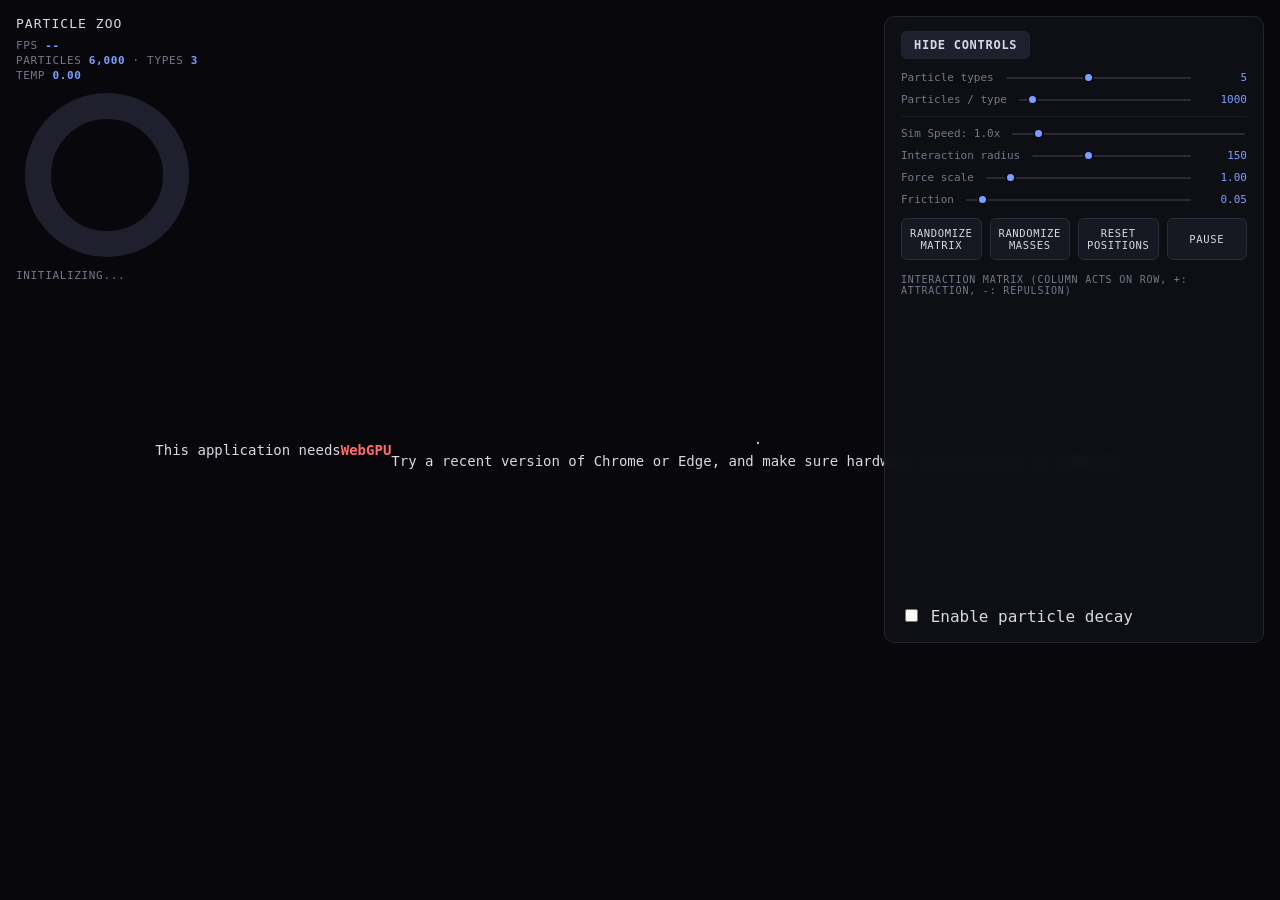
<file: index.html>
<!DOCTYPE html>
<html lang="en">

<head>
  <meta charset="UTF-8">
  <title>Particle Zoo - WebGPU</title>
  <link rel="stylesheet" href="style.css">
</head>

<body>
  <canvas id="gpuCanvas"></canvas>

  <!-- Top Left Heads Up Display -->
  <div id="hud">
    <div class="title">PARTICLE ZOO</div>
    <div>fps <b id="fps">--</b></div>
    <div>particles <b id="hudParticles">6,000</b> · types <b id="hudTypes">3</b></div>
    <div>temp <b id="hudTemp">0.00</b></div>
    <!-- Real-time Type Distribution Pie Chart -->
    <div id="pieWrap">
      <svg id="pieGraph" viewBox="0 0 42 42">
        <!-- Dark placeholder background ring -->
        <circle cx="21" cy="21" r="15.91549430918954" fill="transparent" stroke="#1f1f2e" stroke-width="6" />
      </svg>
      <div id="pieLegend">
        <span style="color: var(--text-dim);">Initializing...</span>
      </div>
    </div>
  </div>

  <!-- Control Panel -->
  <div id="panel">
    <!-- Toggle Button -->
    <button id="panelToggle" aria-label="Toggle Panel">Hide Controls</button>
    <!-- Panel Content -->
    <div id="panelContent">
      <!-- Particle Config Controls -->
      <div class="row">
        <label for="numTypes">Particle types</label>
        <input type="range" id="numTypes" min="1" max="10" value="5" step="1">
        <span class="val" id="numTypesVal">5</span>
      </div>
      <div class="row">
        <label for="perType">Particles / type</label>
        <input type="range" id="perType" min="500" max="10000" value="1000" step="500">
        <span class="val" id="perTypeVal">1000</span>
      </div>

      <hr style="border:none; border-top:1px solid #1a1a26; margin:10px 0;">

      <!-- Physics Controls -->
      <div class="row">
        <label for="timeScaleSlider">
          Sim Speed: <span id="timeScaleVal">1.0x</span>
        </label>
        <input type="range" id="timeScaleSlider" min="0.1" max="10.0" step="0.1" value="1.0" />
      </div>
      <div class="row">
        <label for="rMax">Interaction radius</label>
        <input type="range" id="rMax" min="20" max="400" value="150" step="1">
        <span class="val" id="rMaxVal">150</span>
      </div>
      <div class="row">
        <label for="force">Force scale</label>
        <input type="range" id="force" min="0" max="1000" value="100" step="1">
        <span class="val" id="forceVal">1.00</span>
      </div>
      <div class="row">
        <label for="friction">Friction</label>
        <input type="range" id="friction" min="0" max="100" value="5" step="1">
        <span class="val" id="frictionVal">0.05</span>
      </div>

      <div class="btns">
        <button id="btnMatrix">Randomize Matrix</button>
        <button id="btnMasses">Randomize Masses</button>
        <button id="btnReset">Reset Positions</button>
        <button id="btnPause">Pause</button>
      </div>

      <div id="matrixWrap">
        <div class="cap">Interaction matrix (column acts on row, +: attraction, -: repulsion)</div>
        <div id="matrix"></div>
      </div>

      <div id="legend"></div>
      <div>
        <input type="checkbox" id="decayToggle" unchecked>
        <label for="decayToggle">Enable particle decay</label>
      </div>
    </div>
  </div>

  <div id="unsupported" style="display:none">
    This application needs <b>WebGPU</b>.<br>
    Try a recent version of Chrome or Edge, and make sure hardware acceleration is enabled.
  </div>

  <script type="module" src="./src/main.js"></script>
</body>

</html>
</file>
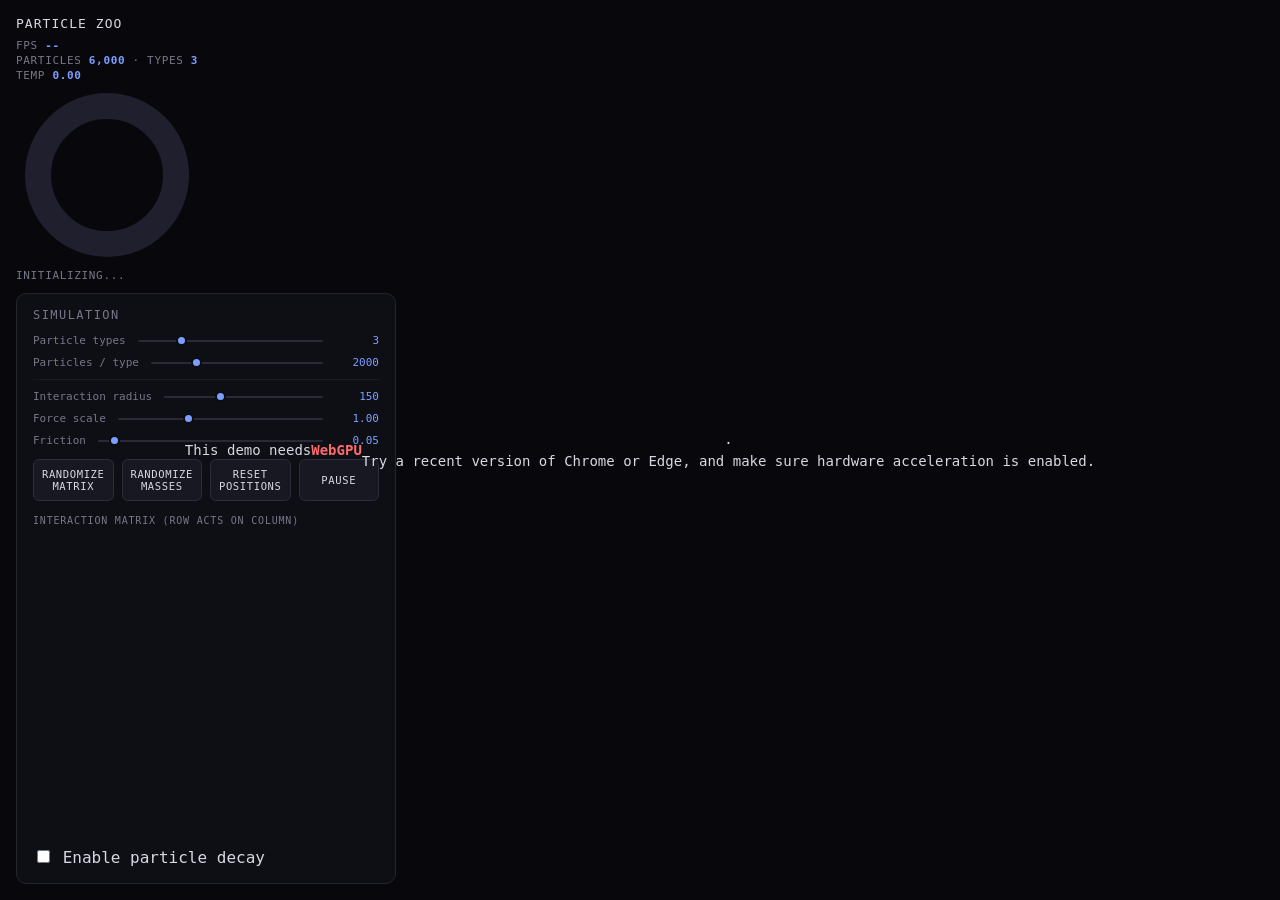
<file: particle-life.html>
<!DOCTYPE html>
<html lang="en">

<head>
  <meta charset="UTF-8">
  <title>Particle Zoo — WebGPU</title>
  <style>
    :root {
      --bg: #08080c;
      --panel: #101017ee;
      --panel-border: #24242f;
      --text: #d8d8e2;
      --text-dim: #77778a;
      --accent: #7c9eff;
      --type-a: #ff6b6b;
      font-family: "JetBrains Mono", "SF Mono", "Cascadia Code", Consolas, monospace;
    }

    * {
      box-sizing: border-box;
    }

    html,
    body {
      margin: 0;
      padding: 0;
      width: 100%;
      height: 100%;
      background: var(--bg);
      overflow: hidden;
    }

    canvas {
      position: absolute;
      inset: 0;
      width: 100%;
      height: 100%;
      display: block;
    }

    #hud {
      position: absolute;
      top: 16px;
      left: 16px;
      color: var(--text-dim);
      font-size: 11px;
      letter-spacing: 0.06em;
      text-transform: uppercase;
      pointer-events: none;
      display: flex;
      flex-direction: column;
      gap: 2px;
      z-index: 10;
    }

    #hud .title {
      color: var(--text);
      font-size: 13px;
      letter-spacing: 0.08em;
      margin-bottom: 6px;
    }

    #hud b {
      color: var(--accent);
      font-weight: 600;
    }

    #panel {
      position: absolute;
      bottom: 16px;
      left: 16px;
      width: 380px;
      max-height: calc(100vh - 32px);
      overflow-y: auto;
      background: var(--panel);
      border: 1px solid var(--panel-border);
      border-radius: 10px;
      padding: 14px 16px 16px;
      color: var(--text);
      backdrop-filter: blur(6px);
      -webkit-backdrop-filter: blur(6px);
    }

    #panel h1 {
      font-size: 12px;
      margin: 0 0 12px;
      letter-spacing: 0.12em;
      text-transform: uppercase;
      color: var(--text-dim);
      font-weight: 500;
    }

    .row {
      display: flex;
      align-items: center;
      justify-content: space-between;
      gap: 10px;
      margin-bottom: 9px;
      font-size: 11px;
    }

    .row label {
      color: var(--text-dim);
      flex: 0 0 auto;
    }

    .row .val {
      color: var(--accent);
      width: 44px;
      text-align: right;
      font-variant-numeric: tabular-nums;
    }

    input[type=range] {
      flex: 1;
      height: 2px;
      appearance: none;
      background: #2a2a36;
      outline: none;
      border-radius: 2px;
    }

    input[type=range]::-webkit-slider-thumb {
      appearance: none;
      width: 11px;
      height: 11px;
      border-radius: 50%;
      background: var(--accent);
      cursor: pointer;
      border: 2px solid #0c0c12;
    }

    .btns {
      display: flex;
      gap: 8px;
      margin-top: 12px;
    }

    button {
      flex: 1;
      background: #181822;
      border: 1px solid #2c2c3a;
      color: var(--text);
      padding: 8px 6px;
      border-radius: 6px;
      font-size: 10.5px;
      letter-spacing: 0.06em;
      text-transform: uppercase;
      cursor: pointer;
      font-family: inherit;
      transition: border-color 0.15s, color 0.15s;
    }

    button:hover {
      border-color: var(--accent);
      color: #fff;
    }

    button:active {
      transform: translateY(1px);
    }

    #matrixWrap {
      margin-top: 14px;
      min-height: 320px;
    }

    #matrixWrap .cap {
      font-size: 10px;
      color: var(--text-dim);
      margin-bottom: 6px;
      letter-spacing: 0.08em;
      text-transform: uppercase;
    }

    #matrix {
      display: grid;
      gap: 3px;
      align-items: center;
    }

    .swatch {
      width: 9px;
      height: 9px;
      border-radius: 50%;
      margin: 0 auto;
    }

    .cell {
      height: 22px;
      border-radius: 3px;
      display: flex;
      align-items: center;
      justify-content: center;
      font-size: 9px;
      font-variant-numeric: tabular-nums;
      color: #fff;
      text-shadow: 0 1px 2px rgba(0, 0, 0, .5);
    }

    .corner {
      height: 22px;
    }

    #legend {
      display: flex;
      flex-wrap: wrap;
      gap: 8px 12px;
      margin-top: 12px;
      font-size: 10px;
      color: var(--text-dim);
    }

    #legend span {
      display: flex;
      align-items: center;
      gap: 5px;
    }

    #legend i {
      width: 8px;
      height: 8px;
      border-radius: 50%;
      display: inline-block;
    }

    #unsupported {
      position: absolute;
      inset: 0;
      display: flex;
      align-items: center;
      justify-content: center;
      color: var(--text);
      font-size: 14px;
      text-align: center;
      padding: 40px;
      line-height: 1.6;
    }

    #unsupported b {
      color: var(--type-a);
    }
  </style>
</head>

<body>

  <canvas id="gpuCanvas"></canvas>

  <!-- Top Left Heads Up Display -->
  <div id="hud">
    <div class="title">PARTICLE ZOO</div>
    <div>fps <b id="fps">--</b></div>
    <div>particles <b id="hudParticles">6,000</b> · types <b id="hudTypes">3</b></div>
    <div>temp <b id="hudTemp">0.00</b></div>
    <!-- Real-time Type Distribution Pie Chart -->
    <div id="pieWrap">
      <svg id="pieGraph" viewBox="0 0 42 42">
        <!-- Dark placeholder background ring -->
        <circle cx="21" cy="21" r="15.91549430918954" fill="transparent" stroke="#1f1f2e" stroke-width="6" />
      </svg>
      <div id="pieLegend">
        <span style="color: var(--text-dim);">Initializing...</span>
      </div>
    </div>
  </div>

  <!-- Control Panel -->
  <div id="panel">
    <h1>Simulation</h1>

    <!-- Particle Config Controls -->
    <div class="row">
      <label for="numTypes">Particle types</label>
      <input type="range" id="numTypes" min="1" max="10" value="3" step="1">
      <span class="val" id="numTypesVal">3</span>
    </div>
    <div class="row">
      <label for="perType">Particles / type</label>
      <input type="range" id="perType" min="1000" max="5000" value="2000" step="1000">
      <span class="val" id="perTypeVal">2000</span>
    </div>

    <hr style="border:none; border-top:1px solid #1a1a26; margin:10px 0;">

    <!-- Physics Controls -->
    <div class="row">
      <label for="rMax">Interaction radius</label>
      <input type="range" id="rMax" min="20" max="400" value="150" step="1">
      <span class="val" id="rMaxVal">150</span>
    </div>
    <div class="row">
      <label for="force">Force scale</label>
      <input type="range" id="force" min="0" max="300" value="100" step="1">
      <span class="val" id="forceVal">1.00</span>
    </div>
    <div class="row">
      <label for="friction">Friction</label>
      <input type="range" id="friction" min="0" max="100" value="5" step="1">
      <span class="val" id="frictionVal">0.05</span>
    </div>

    <div class="btns">
      <button id="btnMatrix">Randomize Matrix</button>
      <button id="btnMasses">Randomize Masses</button>
      <button id="btnReset">Reset Positions</button>
      <button id="btnPause">Pause</button>
    </div>

    <div id="matrixWrap">
      <div class="cap">Interaction matrix (row acts on column)</div>
      <div id="matrix"></div>
    </div>

    <div id="legend"></div>
    <div>
      <input type="checkbox" id="decayToggle" unchecked>
      <label for="decayToggle">Enable particle decay</label>
    </div>
  </div>

  <div id="unsupported" style="display:none">
    This demo needs <b>WebGPU</b>.<br>
    Try a recent version of Chrome or Edge, and make sure hardware acceleration is enabled.
  </div>

  <script type="module">
    /**
     * Global Simulation Configuration Parameters
     */
    let numTypes = 3;
    let perType = 2000;
    let numParticles = numTypes * perType;

    // Dynamic Palette Generation (HSL spaced around color wheel)
    let typeColors = [];
    let typeMasses = [];
    let typeDecayRates = []; // λ values per type (0 = stable)

    const canvas = document.getElementById('gpuCanvas');

    async function main() {
      if (!navigator.gpu) {
        document.getElementById('unsupported').style.display = 'flex';
        return;
      }
      const adapter = await navigator.gpu.requestAdapter();
      if (!adapter) {
        document.getElementById('unsupported').style.display = 'flex';
        return;
      }
      const device = await adapter.requestDevice();
      const context = canvas.getContext('webgpu');
      const format = navigator.gpu.getPreferredCanvasFormat();

      function resize() {
        const dpr = Math.min(window.devicePixelRatio || 1, 2);
        canvas.width = Math.max(1, Math.floor(window.innerWidth * dpr));
        canvas.height = Math.max(1, Math.floor(window.innerHeight * dpr));
        context.configure({ device, format, alphaMode: 'opaque' });
      }
      resize();
      window.addEventListener('resize', resize);

      // ==========================================
      // Async GPU Data Readback for Pie Chart
      // ==========================================
      let readbackBuffer = null;
      let lastPieUpdate = 0;
      let isMapping = false; // Prevents overlapping mapAsync calls

      function createReadbackBuffer() {
        if (readbackBuffer) readbackBuffer.destroy();
        readbackBuffer = device.createBuffer({
          size: particleData.byteLength,
          usage: GPUBufferUsage.COPY_DST | GPUBufferUsage.MAP_READ,
        });
      }

      async function updatePieChart(t) {
        // Rate-limit updates to every 400ms and ensure previous readback finished
        if (t - lastPieUpdate < 400 || isMapping || !readbackBuffer) return;
        lastPieUpdate = t;
        isMapping = true;

        // Calculate temperature of ensemble
        try {
          const commandEncoder = device.createCommandEncoder();
          commandEncoder.copyBufferToBuffer(particleBuffer, 0, readbackBuffer, 0, particleData.byteLength);
          device.queue.submit([commandEncoder.finish()]);

          await readbackBuffer.mapAsync(GPUMapMode.READ);
          const arrayBuffer = readbackBuffer.getMappedRange();
          const readData = new Float32Array(arrayBuffer);

          const counts = new Array(numTypes).fill(0);
          let totalKineticEnergy = 0;

          for (let i = 0; i < numParticles; i++) {
            const o = i * 6;
            const vx = readData[o + 2];
            const vy = readData[o + 3];
            const pType = Math.min(Math.max(0, Math.floor(readData[o + 4] + 0.5)), numTypes - 1);

            counts[pType]++;

            // Fetch mass of particle type (falls back to 1.0 if mass array isn't populated)
            const m = (typeof typeMasses !== 'undefined' && typeMasses[pType]) ? typeMasses[pType] : 1.0;

            // Accumulate Kinetic Energy: 0.5 * m * (vx^2 + vy^2)
            totalKineticEnergy += 0.5 * m * (vx * vx + vy * vy);
          }
          readbackBuffer.unmap();

          // 2D Ensemble Temperature: T = Total KE / N
          const systemTemp = totalKineticEnergy / numParticles;

          // Update HUD element
          const tempEl = document.getElementById('hudTemp');
          if (tempEl) tempEl.textContent = systemTemp.toFixed(2);

          // Render SVG Pie Chart
          const svg = document.getElementById('pieGraph');
          const legend = document.getElementById('pieLegend');

          // Base dark background ring
          svg.innerHTML = '<circle cx="21" cy="21" r="15.91549430918954" fill="transparent" stroke="#1f1f2e" stroke-width="6" />';
          legend.innerHTML = '';

          let cumulativePercent = 0;

          for (let i = 0; i < numTypes; i++) {
            const fraction = counts[i] / numParticles;
            const percent = fraction * 100;

            // Skip 0% slices
            if (percent > 0) {
              const color = typeColors[i];
              const rgbStr = `rgb(${color[0] * 255 | 0},${color[1] * 255 | 0},${color[2] * 255 | 0})`;

              const circle = document.createElementNS('http://www.w3.org/2000/svg', 'circle');
              circle.setAttribute('cx', '21');
              circle.setAttribute('cy', '21');
              circle.setAttribute('r', '15.91549430918954');
              circle.setAttribute('fill', 'transparent');
              circle.setAttribute('stroke', rgbStr);
              circle.setAttribute('stroke-width', '6');
              circle.setAttribute('stroke-dasharray', `${percent} ${100 - percent}`);
              circle.setAttribute('stroke-dashoffset', `${-cumulativePercent}`);
              svg.appendChild(circle);

              cumulativePercent += percent;

              // Add legend entry
              const row = document.createElement('div');
              row.style.color = rgbStr;
              row.textContent = `Type ${String.fromCharCode(65 + i)}: ${percent.toFixed(1)}%`;
              legend.appendChild(row);
            }
          }

        } catch (err) {
          console.warn("GPU Readback warning:", err);
        } finally {
          isMapping = false;
        }
      }

      // ==========================================
      // WGSL SHADERS (Compute & Render Pipeline)
      // ==========================================
      const shaderCode = /* wgsl */`
    struct Particle {
      pos: vec2f,
      vel: vec2f,
      ptype: f32,
      lifetime: f32, // Time left (in seconds) before this particle decays
    };

    struct Params {
      width: f32,
      height: f32,
      rMax: f32,
      dt: f32,
      friction: f32,
      forceScale: f32,
      numParticles: f32,
      numTypes: f32,
      seed: f32,
      enableDecay: f32, // 1.0 = active decay, 0.0 = decay disabled
      fusionThreshold: f32, // Relative velocity threshold for kinetic fusion (in pixels/sec)
      fusionDistance: f32,  // Distance threshold for kinetic fusion (in pixels)
    };

    @group(0) @binding(0) var<storage, read_write> particles: array<Particle>;
    @group(0) @binding(1) var<uniform> params: Params;
    @group(0) @binding(2) var<storage, read> matrix: array<f32>;
    @group(0) @binding(3) var<storage, read> masses: array<f32>;
    @group(0) @binding(4) var<storage, read> decayRates: array<f32>;

     /**
     * Calculates half-linear particle interactions:
     * Repulsion for short distances (r < beta), attraction/repulsion curve for (beta <= r < 1.0)
     */
      fn particleForce(r: f32, a: f32) -> f32 {
      let beta = 0.3;
      if (r < beta) {
        return r / beta - 1.0;
      } else if (r < 1.0) {
        return a * (1.0 - abs(2.0 * r - 1.0 - beta) / (1.0 - beta));
      }
      return 0.0;
    }

    // --- COMPUTE STAGE 1: Calculate forces and update velocity ---
    @compute @workgroup_size(64)
    fn updateVelocity(@builtin(global_invocation_id) gid: vec3u) {
      let i = gid.x;
      if (i >= u32(params.numParticles)) { return; }
      let p = particles[i];
      var fx = 0.0;
      var fy = 0.0;
      let n = u32(params.numParticles);
      let numTypes = u32(params.numTypes);
      let halfW = params.width * 0.5;
      let halfH = params.height * 0.5;
      let pType = u32(p.ptype);
      let pMass = masses[pType];

       // N^2 interaction loop with periodic boundary (toroidal wrap)
      for (var j: u32 = 0u; j < n; j = j + 1u) {
        if (j == i) { continue; }
        let q = particles[j];
        var dx = q.pos.x - p.pos.x;
        var dy = q.pos.y - p.pos.y;
        
        // Toroidal shortest path wrapped distance calculation
        if (dx > halfW) { dx = dx - params.width; }
        else if (dx < -halfW) { dx = dx + params.width; }
        if (dy > halfH) { dy = dy - params.height; }
        else if (dy < -halfH) { dy = dy + params.height; }

        let dist2 = dx * dx + dy * dy;
        if (dist2 > 0.0001 && dist2 < params.rMax * params.rMax) {
          let dist = sqrt(dist2);
          let r = dist / params.rMax;
          let qMass = masses[u32(q.ptype)];
          // Look up force matrix coefficient: matrix[row * numTypes + col]
          let a = matrix[pType * numTypes + u32(q.ptype)];
          let f = particleForce(r, a) * qMass;
          fx = fx + (dx / dist) * f;
          fy = fy + (dy / dist) * f;
        }
      }

      // Apply forces and damp velocity via friction
      var vel = p.vel;
      vel.x = (vel.x + (fx / pMass) * params.forceScale * params.dt) * (1-params.friction);
      vel.y = (vel.y + (fy / pMass) * params.forceScale * params.dt) * (1-params.friction);
      particles[i].vel = vel;
    }

    // --- COMPUTE STAGE 2: Update position based on velocity ---
    @compute @workgroup_size(64)
    fn updatePosition(@builtin(global_invocation_id) gid: vec3u) {
      let i = gid.x;
      if (i >= u32(params.numParticles)) { return; }
      var pos = particles[i].pos;
      let vel = particles[i].vel;
      pos.x = pos.x + vel.x * params.dt;
      pos.y = pos.y + vel.y * params.dt;

      // Wrap coordinates around screen boundaries
      if (pos.x < 0.0) { pos.x = pos.x + params.width; }
      if (pos.x >= params.width) { pos.x = pos.x - params.width; }
      if (pos.y < 0.0) { pos.y = pos.y + params.height; }
      if (pos.y >= params.height) { pos.y = pos.y - params.height; }
      particles[i].pos = pos;
    }

    // --- RENDER STAGE: Instanced Quad Billboards ---
    struct VSOut {
      @builtin(position) pos: vec4f,
      @location(0) uv: vec2f,
      @location(1) color: vec3f,
    };

    // Extremely fast, stateless 32-bit integer hash for uniform [0, 1) floats
    fn hashFloat(seed: u32) -> f32 {
      var state = seed * 747796405u + 2891336453u;
      var word = ((state >> ((state >> 28u) + 4u)) ^ state) * 277803737u;
      word = (word >> 22u) ^ word;
      return f32(word) / 4294967296.0;
    }

    @compute @workgroup_size(64)
    fn updateDecay(@builtin(global_invocation_id) gid: vec3u) {
      if (params.enableDecay < 0.5) { return; }  

      let i = gid.x;
      if (i >= u32(params.numParticles)) { return; }

      var p = particles[i];
      let pType = u32(p.ptype);
      let numTypes = u32(params.numTypes);
      let maxType = numTypes - 1u;
      let halfW = params.width * 0.5;
      let halfH = params.height * 0.5;

      var tLeft = p.lifetime - params.dt;

      // --- 1. KINETIC FUSION (Symmetric thread-safe proximity check) ---
      if (pType < maxType) {
        for (var j = 0u; j < u32(params.numParticles); j = j + 1u) {
          if (j == i) { continue; }
          let q = particles[j];
          
          // Calculate wrapped toroidal distance
          var dx = q.pos.x - p.pos.x;
          var dy = q.pos.y - p.pos.y;
          if (dx > halfW) { dx = dx - params.width; }
          else if (dx < -halfW) { dx = dx + params.width; }
          if (dy > halfH) { dy = dy - params.height; }
          else if (dy < -halfH) { dy = dy + params.height; }

          let dist2 = dx * dx + dy * dy;

          // Fusion distance check
          if (dist2 < params.fusionDistance * params.fusionDistance) {
            let relVel = length(p.vel - q.vel);
            
            // Check relative velocity threshold
            if (relVel > params.fusionThreshold) {
              // Rule: The particle with LOWER type gets upgraded
              let qType = u32(q.ptype);
              if (pType <= qType) {
                let nextType = pType + 1u;
                p.ptype = f32(nextType);
                
                // Apply kinetic damping / momentum conservation to self
                let mP = masses[pType];
                let mQ = masses[qType];
                let deltaVel = q.vel * (mQ / (mP + mQ));
                p.vel = p.vel * 0.5 + deltaVel * 0.5;

                // Re-roll lifetime for upgraded state
                let lambda = decayRates[nextType];
                let u = clamp(hashFloat(i + u32(params.seed)), 1e-6, 0.999999);
                tLeft = select(1e9, -log(1.0 - u) / lambda, lambda > 0.0);
                break;
              }
            }
          }
        }
      }

      // --- 2. MULTI-STEP FISSION / DECAY ---
      if (tLeft <= 0.0) {
        if (pType > 0u) {
          // 1. Pick a decay target. Heavy particles can split deeply (e.g. down to ground state 0)
          // Roll a random float between 0.0 and 1.0
          let randTarget = hashFloat(i + u32(params.seed) + 42u);
          
          // Choose a target type strictly lower than pType
          // Squaring randTarget biases decays toward lower ground states (deep fission)
          let nextType = u32(floor(randTarget * randTarget * f32(pType)));

          let oldMass = masses[pType];
          let newMass = masses[nextType];
          p.ptype = f32(nextType);

          // 2. Mass-energy conversion: larger deltaMass creates high-velocity escape kicks
          let deltaMass = max(0.5, oldMass - newMass);
          let randomAngle = hashFloat(i + u32(params.seed) * 17u) * 6.2831853;
          let kickDir = vec2f(cos(randomAngle), sin(randomAngle));
          
          // High kinetic impulse boost (adjust multiplier as needed)
          let kickSpeed = 40.0 * sqrt(deltaMass); 
          p.vel = p.vel + kickDir * kickSpeed;

          // 3. Reset lifetime for the new lower state
          let lambda = decayRates[nextType];
          let u = clamp(hashFloat(i + u32(params.seed) + 1337u), 1e-6, 0.999999);
          tLeft = select(1e9, -log(1.0 - u) / lambda, lambda > 0.0);
        } else {
          tLeft = 1e9; // Ground state is stable
        }
      }

      // Write modified local particle state back to storage buffer
      p.lifetime = tLeft;
      particles[i] = p;
    }

    @group(0) @binding(0) var<storage, read> rParticles: array<Particle>;
    @group(0) @binding(1) var<uniform> rParams: Params;
    @group(0) @binding(2) var<storage, read> colors: array<vec4f>;
    @group(0) @binding(3) var<storage, read> rMasses: array<f32>;

    @vertex
    fn vs(@builtin(vertex_index) vid: u32, @builtin(instance_index) iid: u32) -> VSOut {
      var corners = array<vec2f, 6>(
        vec2f(-1.0, -1.0), vec2f(1.0, -1.0), vec2f(-1.0, 1.0),
        vec2f(-1.0, 1.0), vec2f(1.0, -1.0), vec2f(1.0, 1.0)
      );
      let corner = corners[vid];
      let p = rParticles[iid];

      const MIN_RADIUS: f32 = 1.5;
      const MAX_RADIUS: f32 = 10.0;
      const MIN_MASS: f32 = 0.1;
      const MAX_MASS: f32 = 10.0;

      let typeIdx = u32(p.ptype);
      let pMass = rMasses[typeIdx];

      // Linear interpolation: radius = MIN_RADIUS * (1 - t) + MAX_RADIUS * t
      let t = clamp((pMass - MIN_MASS) / (MAX_MASS - MIN_MASS), 0.0, 1.0);
      // Calculate the radius based on the particle's mass
      let radius = mix(MIN_RADIUS, MAX_RADIUS, t);
      let worldPos = p.pos + corner * radius;

      var out: VSOut;
      var ndc: vec2f;
      // Convert canvas pixel coordinates to Normalized Device Coordinates (-1.0 to 1.0)
      ndc.x = (worldPos.x / rParams.width) * 2.0 - 1.0;
      ndc.y = 1.0 - (worldPos.y / rParams.height) * 2.0;
      out.pos = vec4f(ndc, 0.0, 1.0);
      out.uv = corner;
      out.color = colors[u32(p.ptype)].rgb;
      return out;
    }

    @fragment
    fn fs(in: VSOut) -> @location(0) vec4f {
      let d = length(in.uv);
      if (d > 1.0) { discard; } // Anti-aliased circle boundary clipping
      let alpha = smoothstep(1.0, 0.55, d);
      return vec4f(in.color, alpha);
    }
  `;

      const shaderModule = device.createShaderModule({ code: shaderCode });

      // ==========================================
      // Dynamic Buffer Allocation State Variables
      // ==========================================
      let particleData, particleBuffer;
      let matrixData, matrixBuffer;
      let colorData, colorBuffer;
      let massData, massBuffer;
      let computeBindGroup, renderBindGroup;
      let decayRates, decayBuffer;

      const paramsData = new Float32Array(12);
      const paramsBuffer = device.createBuffer({
        size: paramsData.byteLength,
        usage: GPUBufferUsage.UNIFORM | GPUBufferUsage.COPY_DST,
      });

      // Bind Group Layouts
      const computeBGL = device.createBindGroupLayout({
        entries: [
          { binding: 0, visibility: GPUShaderStage.COMPUTE, buffer: { type: 'storage' } },
          { binding: 1, visibility: GPUShaderStage.COMPUTE, buffer: { type: 'uniform' } },
          { binding: 2, visibility: GPUShaderStage.COMPUTE, buffer: { type: 'read-only-storage' } },
          { binding: 3, visibility: GPUShaderStage.COMPUTE, buffer: { type: 'read-only-storage' } },
          { binding: 4, visibility: GPUShaderStage.COMPUTE, buffer: { type: 'read-only-storage' } },
        ]
      });
      const renderBGL = device.createBindGroupLayout({
        entries: [
          { binding: 0, visibility: GPUShaderStage.VERTEX, buffer: { type: 'read-only-storage' } },
          { binding: 1, visibility: GPUShaderStage.VERTEX, buffer: { type: 'uniform' } },
          { binding: 2, visibility: GPUShaderStage.VERTEX, buffer: { type: 'read-only-storage' } },
          { binding: 3, visibility: GPUShaderStage.VERTEX, buffer: { type: 'read-only-storage' } },
        ]
      });

      // Pipelines
      const velPipeline = device.createComputePipeline({
        layout: device.createPipelineLayout({ bindGroupLayouts: [computeBGL] }),
        compute: { module: shaderModule, entryPoint: 'updateVelocity' }
      });
      const posPipeline = device.createComputePipeline({
        layout: device.createPipelineLayout({ bindGroupLayouts: [computeBGL] }),
        compute: { module: shaderModule, entryPoint: 'updatePosition' }
      });
      const decayPipeline = device.createComputePipeline({
        layout: device.createPipelineLayout({ bindGroupLayouts: [computeBGL] }),
        compute: { module: shaderModule, entryPoint: 'updateDecay' }
      });
      const renderPipeline = device.createRenderPipeline({
        layout: device.createPipelineLayout({ bindGroupLayouts: [renderBGL] }),
        vertex: { module: shaderModule, entryPoint: 'vs' },
        fragment: {
          module: shaderModule, entryPoint: 'fs',
          targets: [{
            format,
            blend: {
              color: { srcFactor: 'src-alpha', dstFactor: 'one-minus-src-alpha', operation: 'add' },
              alpha: { srcFactor: 'one', dstFactor: 'one-minus-src-alpha', operation: 'add' },
            }
          }]
        },
        primitive: { topology: 'triangle-list' },
      });

      // Helper function to sort and sync mass hierarchy
      function sortAndSyncMassHierarchy(raw) {
        // 1. Re-sort by mass ascending
        raw.sort((a, b) => a.mass - b.mass);
        typeColors = raw.map(item => item.color);
        typeMasses = raw.map(item => item.mass);

        // 2. Recalculate Decay Rates (λ)
        typeDecayRates = [];
        const minMass = typeMasses[0];
        const maxMass = typeMasses[numTypes - 1];

        const minLambda = 0.0005;
        const maxLambda = 0.0100;

        for (let i = 0; i < numTypes; i++) {
          if (i === 0 || maxMass === minMass) {
            typeDecayRates.push(0.0); // Lightest/base type is stable
          } else {
            const norm = (typeMasses[i] - minMass) / (maxMass - minMass);

            // Exponential interpolation across order of magnitude
            const lambda = minLambda * Math.pow(maxLambda / minLambda, norm);
            typeDecayRates.push(lambda);
          }
        }

        // 3. Only sync to GPU if buffers have been allocated
        if (massBuffer && colorBuffer && decayBuffer) {
          typeMasses.forEach((m, i) => { massData[i] = m; });
          typeColors.forEach((c, i) => {
            colorData[i * 4 + 0] = c[0];
            colorData[i * 4 + 1] = c[1];
            colorData[i * 4 + 2] = c[2];
            colorData[i * 4 + 3] = 1.0;
          });
          typeDecayRates.forEach((r, i) => { decayRates[i] = r; });

          device.queue.writeBuffer(massBuffer, 0, massData);
          device.queue.writeBuffer(colorBuffer, 0, colorData);
          device.queue.writeBuffer(decayBuffer, 0, decayRates);
        }
      }

      function generatePaletteAndMasses(count) {
        let raw = [];
        for (let i = 0; i < count; i++) {
          const hue = (i * (360 / count)) % 360;
          const c = 0.85, x = c * (1 - Math.abs((hue / 60) % 2 - 1));
          let r = 0, g = 0, b = 0;
          if (hue < 60) { r = c; g = x; }
          else if (hue < 120) { r = x; g = c; }
          else if (hue < 180) { g = c; b = x; }
          else if (hue < 240) { g = x; b = c; }
          else if (hue < 300) { r = x; b = c; }
          else { r = c; b = x; }
          const m = 0.15;
          const randomMass = 0.5 + Math.random() * 9.5;
          raw.push({ color: [r + m, g + m, b + m], mass: parseFloat(randomMass.toFixed(2)) });
        }
        sortAndSyncMassHierarchy(raw);
      }

      // Function to sample lifetime from Exponential Distribution: T = -ln(1 - U) / λ
      function sampleLifetime(lambda) {
        if (lambda <= 0) return 1e9; // Ground state / stable particles live effectively forever
        const u = Math.random();
        return -Math.log(1 - u) / lambda;
      }

      /**
       * Initializes or recreates GPU memory buffers based on current numTypes and perType
       */
      function rebuildBuffers() {
        numParticles = numTypes * perType;
        generatePaletteAndMasses(numTypes);

        // 1. Particle Buffer Creation
        particleData = new Float32Array(numParticles * 6); // 6 floats per struct (pos, vel, type, pad)
        for (let i = 0; i < numParticles; i++) {
          const type = i % numTypes;
          const lambda = typeDecayRates[type];  // Poisson decay rate for this particle type
          const o = i * 6;
          particleData[o + 0] = Math.random() * canvas.width;
          particleData[o + 1] = Math.random() * canvas.height;
          particleData[o + 2] = 0; // vel x
          particleData[o + 3] = 0; // vel y
          particleData[o + 4] = type;
          particleData[o + 5] = sampleLifetime(lambda); // Initial pre-rolled lifetime
        }

        if (particleBuffer) particleBuffer.destroy();
        particleBuffer = device.createBuffer({
          size: particleData.byteLength,
          // CRITICAL: COPY_SRC must be enabled to copy particleBuffer -> readbackBuffer
          usage: GPUBufferUsage.STORAGE | GPUBufferUsage.COPY_DST | GPUBufferUsage.COPY_SRC,
        });
        device.queue.writeBuffer(particleBuffer, 0, particleData);

        // 2. Interaction Matrix Buffer Creation
        matrixData = new Float32Array(numTypes * numTypes);
        for (let i = 0; i < matrixData.length; i++) {
          matrixData[i] = (Math.random() * 2 - 1);
        }
        if (matrixBuffer) matrixBuffer.destroy();
        matrixBuffer = device.createBuffer({
          size: matrixData.byteLength,
          usage: GPUBufferUsage.STORAGE | GPUBufferUsage.COPY_DST,
        });
        device.queue.writeBuffer(matrixBuffer, 0, matrixData);

        // 3. Color and Mass Buffer Creation
        colorData = new Float32Array(numTypes * 4);
        typeColors.forEach((c, i) => {
          colorData[i * 4 + 0] = c[0];
          colorData[i * 4 + 1] = c[1];
          colorData[i * 4 + 2] = c[2];
          colorData[i * 4 + 3] = 1.0;
        });
        if (colorBuffer) colorBuffer.destroy();
        colorBuffer = device.createBuffer({
          size: colorData.byteLength,
          usage: GPUBufferUsage.STORAGE | GPUBufferUsage.COPY_DST,
        });
        device.queue.writeBuffer(colorBuffer, 0, colorData);

        // Ensure massData float array length is padded to a multiple of 4 (16 bytes)
        const paddedTypeCount = Math.ceil(numTypes / 4) * 4;
        massData = new Float32Array(paddedTypeCount);
        decayRates = new Float32Array(paddedTypeCount);

        typeMasses.forEach((m, i) => { massData[i] = m; });
        typeDecayRates.forEach((r, i) => { decayRates[i] = r; });

        if (massBuffer) massBuffer.destroy();
        massBuffer = device.createBuffer({
          size: massData.byteLength,
          usage: GPUBufferUsage.STORAGE | GPUBufferUsage.COPY_DST,
        });
        device.queue.writeBuffer(massBuffer, 0, massData);

        if (decayBuffer) decayBuffer.destroy();
        decayBuffer = device.createBuffer({
          size: decayRates.byteLength,
          usage: GPUBufferUsage.STORAGE | GPUBufferUsage.COPY_DST,
        });
        device.queue.writeBuffer(decayBuffer, 0, decayRates);

        createReadbackBuffer(); // for pie chart readback 

        // 4. Re-bind GPU resources to Bind Groups
        computeBindGroup = device.createBindGroup({
          layout: computeBGL,
          entries: [
            { binding: 0, resource: { buffer: particleBuffer } },
            { binding: 1, resource: { buffer: paramsBuffer } },
            { binding: 2, resource: { buffer: matrixBuffer } },
            { binding: 3, resource: { buffer: massBuffer } },
            { binding: 4, resource: { buffer: decayBuffer } },
          ]
        });
        renderBindGroup = device.createBindGroup({
          layout: renderBGL,
          entries: [
            { binding: 0, resource: { buffer: particleBuffer } },
            { binding: 1, resource: { buffer: paramsBuffer } },
            { binding: 2, resource: { buffer: colorBuffer } },
            { binding: 3, resource: { buffer: massBuffer } },
          ]
        });

        // Update HUD & UI Grid
        document.getElementById('hudParticles').textContent = numParticles.toLocaleString();
        document.getElementById('hudTypes').textContent = numTypes;
        renderMatrixUI();
        renderLegendUI();
      }

      function randomizeMatrix() {
        for (let i = 0; i < matrixData.length; i++) {
          matrixData[i] = (Math.random() * 2 - 1);
        }
        device.queue.writeBuffer(matrixBuffer, 0, matrixData);
        renderMatrixUI();
      }

      function randomizeMasses() {
        let raw = [];
        for (let i = 0; i < numTypes; i++) {
          const randomMass = 0.5 + Math.random() * 9.5;
          raw.push({
            color: typeColors[i],
            mass: parseFloat(randomMass.toFixed(2))
          });
        }

        sortAndSyncMassHierarchy(raw);

        renderMatrixUI();
        renderLegendUI();
      }

      // ==========================================
      // UI Rendering & Event Listeners
      // ==========================================
      function renderMatrixUI() {
        const grid = document.getElementById('matrix');
        grid.innerHTML = '';
        grid.style.gridTemplateColumns = `16px repeat(${numTypes}, 1fr)`;
        const labelColors = typeColors.map(c => `rgb(${c[0] * 255 | 0},${c[1] * 255 | 0},${c[2] * 255 | 0})`);

        grid.appendChild(Object.assign(document.createElement('div'), { className: 'corner' }));

        for (let c = 0; c < numTypes; c++) {
          const sw = document.createElement('div');
          sw.className = 'swatch';
          sw.style.background = labelColors[c];
          grid.appendChild(sw);
        }

        for (let r = 0; r < numTypes; r++) {
          const sw = document.createElement('div');
          sw.className = 'swatch';
          sw.style.background = labelColors[r];
          grid.appendChild(sw);
          for (let c = 0; c < numTypes; c++) {
            const v = matrixData[r * numTypes + c];
            const cell = document.createElement('div');
            cell.className = 'cell';
            const mag = Math.min(Math.abs(v), 1);
            cell.style.background = v >= 0
              ? `rgba(124,158,255,${0.25 + 0.55 * mag})`
              : `rgba(255,107,107,${0.25 + 0.55 * mag})`;
            cell.textContent = v.toFixed(2);
            grid.appendChild(cell);
          }
        }
      }

      function renderLegendUI() {
        const legend = document.getElementById('legend');
        legend.innerHTML = '';
        typeColors.forEach((c, i) => {
          const span = document.createElement('span');
          const icon = document.createElement('i');
          icon.style.background = `rgb(${c[0] * 255 | 0},${c[1] * 255 | 0},${c[2] * 255 | 0})`;
          const labelText = `Type ${String.fromCharCode(65 + i)} (m: ${typeMasses[i].toFixed(1)})`;
          span.appendChild(icon);
          span.appendChild(document.createTextNode(labelText));
          legend.appendChild(span);
        });
      }

      // --- Dynamic Sliders & Control Input Listeners ---
      const state = { rMax: 150, forceScale: 1.0, friction: 0.05, paused: false };

      const numTypesEl = document.getElementById('numTypes');
      const numTypesVal = document.getElementById('numTypesVal');
      numTypesEl.addEventListener('input', () => {
        numTypes = parseInt(numTypesEl.value, 10);
        numTypesVal.textContent = numTypes;
        rebuildBuffers();
      });

      const perTypeEl = document.getElementById('perType');
      const perTypeVal = document.getElementById('perTypeVal');
      perTypeEl.addEventListener('input', () => {
        perType = parseInt(perTypeEl.value, 10);
        perTypeVal.textContent = perType;
        rebuildBuffers();
      });

      const rMaxEl = document.getElementById('rMax');
      const rMaxVal = document.getElementById('rMaxVal');
      rMaxEl.addEventListener('input', () => { state.rMax = +rMaxEl.value; rMaxVal.textContent = state.rMax; });

      const forceEl = document.getElementById('force');
      const forceVal = document.getElementById('forceVal');
      forceEl.addEventListener('input', () => { state.forceScale = +forceEl.value / 100; forceVal.textContent = state.forceScale.toFixed(2); });

      const frictionEl = document.getElementById('friction');
      const frictionVal = document.getElementById('frictionVal');
      frictionEl.addEventListener('input', () => { state.friction = +frictionEl.value / 100; frictionVal.textContent = state.friction.toFixed(2); });

      // Decay toggle listener
      const decayToggleEl = document.getElementById('decayToggle');
      if (decayToggleEl) {
        decayToggleEl.addEventListener('change', () => {
          state.enableDecay = decayToggleEl.checked;
        });
      }

      document.getElementById('btnMatrix').addEventListener('click', randomizeMatrix);
      document.getElementById('btnMasses').addEventListener('click', randomizeMasses);
      document.getElementById('btnReset').addEventListener('click', () => {
        for (let i = 0; i < numParticles; i++) {
          const o = i * 6;
          particleData[o + 0] = Math.random() * canvas.width;
          particleData[o + 1] = Math.random() * canvas.height;
          particleData[o + 2] = 0;
          particleData[o + 3] = 0;
        }
        device.queue.writeBuffer(particleBuffer, 0, particleData);
      });

      const btnPause = document.getElementById('btnPause');
      btnPause.addEventListener('click', () => {
        state.paused = !state.paused;
        btnPause.textContent = state.paused ? 'Resume' : 'Pause';
      });

      // Initialize GPU memory buffers and layout
      rebuildBuffers();

      // ==========================================
      // Main Render/Compute Frame Loop
      // ==========================================
      let lastT = performance.now();
      let frames = 0, fpsAcc = 0;
      const fpsEl = document.getElementById('fps');

      function frame(t) {
        const dt = Math.min((t - lastT) / 100, 1 / 30);
        lastT = t;
        frames++; fpsAcc += dt;
        if (fpsAcc >= 0.5) {
          fpsEl.textContent = Math.round(frames / fpsAcc);
          frames = 0; fpsAcc = 0;
        }

        if (!state.paused) {
          paramsData[0] = canvas.width;
          paramsData[1] = canvas.height;
          paramsData[2] = state.rMax * (canvas.width / (canvas.clientWidth || canvas.width));
          paramsData[3] = 5 * dt;
          paramsData[4] = state.friction;
          paramsData[5] = state.forceScale;
          paramsData[6] = numParticles;
          paramsData[7] = numTypes;
          paramsData[8] = Math.random() * 10000.0;
          paramsData[9] = state.enableDecay ? 1.0 : 0.0;
          paramsData[10] = 100.0; // fusionThreshold (relative speed in px/s)
          paramsData[11] = 15.0; // fusionDistance (collision radius in px)
          device.queue.writeBuffer(paramsBuffer, 0, paramsData);

          const encoder = device.createCommandEncoder();
          const workgroups = Math.ceil(numParticles / 64);

          const cpass = encoder.beginComputePass();
          cpass.setBindGroup(0, computeBindGroup);
          cpass.setPipeline(velPipeline);
          cpass.dispatchWorkgroups(workgroups);
          cpass.setPipeline(posPipeline);
          cpass.dispatchWorkgroups(workgroups);
          cpass.setPipeline(decayPipeline);
          cpass.dispatchWorkgroups(workgroups);
          cpass.end();

          const view = context.getCurrentTexture().createView();
          const rpass = encoder.beginRenderPass({
            colorAttachments: [{
              view,
              clearValue: { r: 0.03, g: 0.03, b: 0.047, a: 1 },
              loadOp: 'clear',
              storeOp: 'store',
            }]
          });
          rpass.setPipeline(renderPipeline);
          rpass.setBindGroup(0, renderBindGroup);
          rpass.draw(6, numParticles);
          rpass.end();

          device.queue.submit([encoder.finish()]);
        }


        updatePieChart(t);


        requestAnimationFrame(frame);
      }
      requestAnimationFrame(frame);
    }

    main();
  </script>
</file>
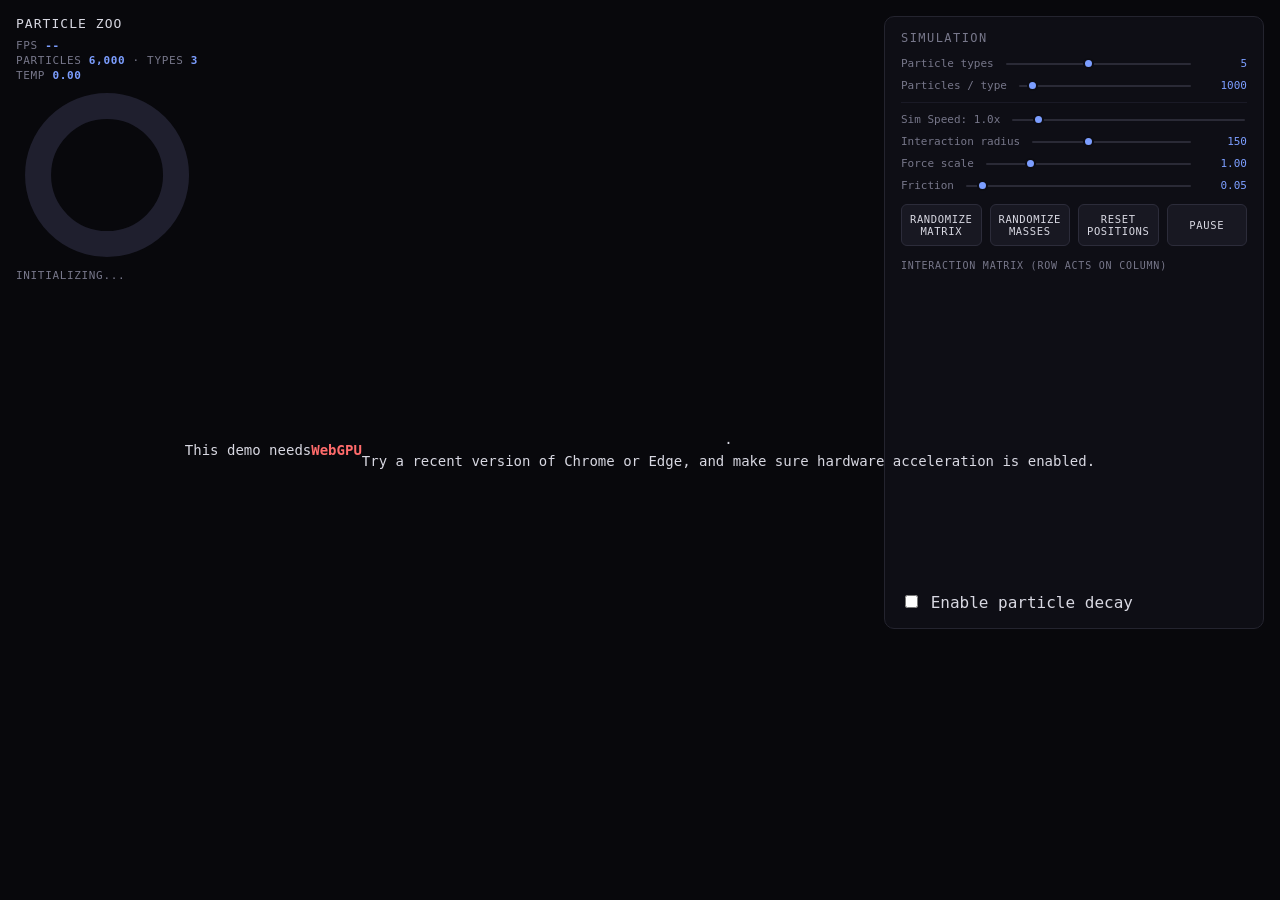
<file: particle-zoo.html>
<!DOCTYPE html>
<html lang="en">

<head>
  <meta charset="UTF-8">
  <title>Particle Zoo — WebGPU</title>
  <style>
    :root {
      --bg: #08080c;
      --panel: #101017ee;
      --panel-border: #24242f;
      --text: #d8d8e2;
      --text-dim: #77778a;
      --accent: #7c9eff;
      --type-a: #ff6b6b;
      font-family: "JetBrains Mono", "SF Mono", "Cascadia Code", Consolas, monospace;
    }

    * {
      box-sizing: border-box;
    }

    html,
    body {
      margin: 0;
      padding: 0;
      width: 100%;
      height: 100%;
      background: var(--bg);
      overflow: hidden;
    }

    canvas {
      position: absolute;
      inset: 0;
      width: 100%;
      height: 100%;
      display: block;
    }

    #hud {
      position: absolute;
      top: 16px;
      left: 16px;
      color: var(--text-dim);
      font-size: 11px;
      letter-spacing: 0.06em;
      text-transform: uppercase;
      pointer-events: none;
      display: flex;
      flex-direction: column;
      gap: 2px;
      z-index: 10;
    }

    #hud .title {
      color: var(--text);
      font-size: 13px;
      letter-spacing: 0.08em;
      margin-bottom: 6px;
    }

    #hud b {
      color: var(--accent);
      font-weight: 600;
    }

    #panel {
      position: absolute;
      bottom: auto;
      top: 16px;
      right: 16px;
      width: 380px;
      max-height: calc(100vh - 32px);
      overflow-y: auto;
      background: var(--panel);
      border: 1px solid var(--panel-border);
      border-radius: 10px;
      padding: 14px 16px 16px;
      color: var(--text);
      backdrop-filter: blur(6px);
      -webkit-backdrop-filter: blur(6px);
    }

    #panel h1 {
      font-size: 12px;
      margin: 0 0 12px;
      letter-spacing: 0.12em;
      text-transform: uppercase;
      color: var(--text-dim);
      font-weight: 500;
    }

    .row {
      display: flex;
      align-items: center;
      justify-content: space-between;
      gap: 10px;
      margin-bottom: 9px;
      font-size: 11px;
    }

    .row label {
      color: var(--text-dim);
      flex: 0 0 auto;
    }

    .row .val {
      color: var(--accent);
      width: 44px;
      text-align: right;
      font-variant-numeric: tabular-nums;
    }

    input[type=range] {
      flex: 1;
      height: 2px;
      appearance: none;
      background: #2a2a36;
      outline: none;
      border-radius: 2px;
    }

    input[type=range]::-webkit-slider-thumb {
      appearance: none;
      width: 11px;
      height: 11px;
      border-radius: 50%;
      background: var(--accent);
      cursor: pointer;
      border: 2px solid #0c0c12;
    }

    .btns {
      display: flex;
      gap: 8px;
      margin-top: 12px;
    }

    button {
      flex: 1;
      background: #181822;
      border: 1px solid #2c2c3a;
      color: var(--text);
      padding: 8px 6px;
      border-radius: 6px;
      font-size: 10.5px;
      letter-spacing: 0.06em;
      text-transform: uppercase;
      cursor: pointer;
      font-family: inherit;
      transition: border-color 0.15s, color 0.15s;
    }

    button:hover {
      border-color: var(--accent);
      color: #fff;
    }

    button:active {
      transform: translateY(1px);
    }

    #matrixWrap {
      margin-top: 14px;
      min-height: 320px;
    }

    #matrixWrap .cap {
      font-size: 10px;
      color: var(--text-dim);
      margin-bottom: 6px;
      letter-spacing: 0.08em;
      text-transform: uppercase;
    }

    #matrix {
      display: grid;
      gap: 3px;
      align-items: center;
    }

    .swatch {
      width: 9px;
      height: 9px;
      border-radius: 50%;
      margin: 0 auto;
    }

    .cell {
      height: 22px;
      border-radius: 3px;
      display: flex;
      align-items: center;
      justify-content: center;
      font-size: 9px;
      font-variant-numeric: tabular-nums;
      color: #fff;
      text-shadow: 0 1px 2px rgba(0, 0, 0, .5);
    }

    .corner {
      height: 22px;
    }

    #legend {
      display: flex;
      flex-wrap: wrap;
      gap: 8px 12px;
      margin-top: 12px;
      font-size: 10px;
      color: var(--text-dim);
    }

    #legend span {
      display: flex;
      align-items: center;
      gap: 5px;
    }

    #legend i {
      width: 8px;
      height: 8px;
      border-radius: 50%;
      display: inline-block;
    }

    #unsupported {
      position: absolute;
      inset: 0;
      display: flex;
      align-items: center;
      justify-content: center;
      color: var(--text);
      font-size: 14px;
      text-align: center;
      padding: 40px;
      line-height: 1.6;
    }

    #unsupported b {
      color: var(--type-a);
    }
  </style>
</head>

<body>

  <canvas id="gpuCanvas"></canvas>

  <!-- Top Left Heads Up Display -->
  <div id="hud">
    <div class="title">PARTICLE ZOO</div>
    <div>fps <b id="fps">--</b></div>
    <div>particles <b id="hudParticles">6,000</b> · types <b id="hudTypes">3</b></div>
    <div>temp <b id="hudTemp">0.00</b></div>
    <!-- Real-time Type Distribution Pie Chart -->
    <div id="pieWrap">
      <svg id="pieGraph" viewBox="0 0 42 42">
        <!-- Dark placeholder background ring -->
        <circle cx="21" cy="21" r="15.91549430918954" fill="transparent" stroke="#1f1f2e" stroke-width="6" />
      </svg>
      <div id="pieLegend">
        <span style="color: var(--text-dim);">Initializing...</span>
      </div>
    </div>
  </div>

  <!-- Control Panel -->
  <div id="panel">
    <h1>Simulation</h1>

    <!-- Particle Config Controls -->
    <div class="row">
      <label for="numTypes">Particle types</label>
      <input type="range" id="numTypes" min="1" max="10" value="5" step="1">
      <span class="val" id="numTypesVal">5</span>
    </div>
    <div class="row">
      <label for="perType">Particles / type</label>
      <input type="range" id="perType" min="500" max="10000" value="1000" step="500">
      <span class="val" id="perTypeVal">1000</span>
    </div>

    <hr style="border:none; border-top:1px solid #1a1a26; margin:10px 0;">

    <!-- Physics Controls -->
    <div class="row">
      <label for="timeScaleSlider">
        Sim Speed: <span id="timeScaleVal">1.0x</span>
      </label>
      <input type="range" id="timeScaleSlider" min="0.1" max="10.0" step="0.1" value="1.0" />
    </div>
    <div class="row">
      <label for="rMax">Interaction radius</label>
      <input type="range" id="rMax" min="20" max="400" value="150" step="1">
      <span class="val" id="rMaxVal">150</span>
    </div>
    <div class="row">
      <label for="force">Force scale</label>
      <input type="range" id="force" min="0" max="500" value="100" step="1">
      <span class="val" id="forceVal">1.00</span>
    </div>
    <div class="row">
      <label for="friction">Friction</label>
      <input type="range" id="friction" min="0" max="100" value="5" step="1">
      <span class="val" id="frictionVal">0.05</span>
    </div>

    <div class="btns">
      <button id="btnMatrix">Randomize Matrix</button>
      <button id="btnMasses">Randomize Masses</button>
      <button id="btnReset">Reset Positions</button>
      <button id="btnPause">Pause</button>
    </div>

    <div id="matrixWrap">
      <div class="cap">Interaction matrix (row acts on column)</div>
      <div id="matrix"></div>
    </div>

    <div id="legend"></div>
    <div>
      <input type="checkbox" id="decayToggle" unchecked>
      <label for="decayToggle">Enable particle decay</label>
    </div>
  </div>

  <div id="unsupported" style="display:none">
    This demo needs <b>WebGPU</b>.<br>
    Try a recent version of Chrome or Edge, and make sure hardware acceleration is enabled.
  </div>

  <script type="module">
    // --- CENTRAL SIMULATION CONFIGURATION ---
    const CONFIG = {
      // Mass Parameters
      MASS: {
        MIN: 0.5,
        MAX: 25.0,
      },

      // Decay Rate Parameters
      DECAY: {
        MIN_LAMBDA_RANGE: [0.0005, 0.0010], // [min, max] for random generation
        MAX_LAMBDA_RANGE: [0.0200, 0.0800],
        CURVE_POWER_RANGE: [1.2, 3.5],
        NOISE_RANGE: [0.9, 1.1],
        MIN_STEP: 0.0001,
      },

      // World Defaults
      WORLD: {
        // TODO: these need to agree with default value of sliders in HTML. Better solution: generate sliders from this config object?
        DEFAULT_NUM_TYPES: 5,
        DEFAULT_PER_TYPE: 1000,
        RMAX: 150,
        FORCE_SCALE: 100,
        FRICTION: 0.05,
        FUSION_THRESHOLD: 750.0, // Relative velocity threshold for kinetic fusion (in pixels/sec)
        FUSION_DISTANCE: 15.0,  // Distance threshold for kinetic fusion (in pixels)
      }
    };
    let numTypes = CONFIG.WORLD.DEFAULT_NUM_TYPES;
    let perType = CONFIG.WORLD.DEFAULT_PER_TYPE;
    let numParticles = numTypes * perType;

    // Dynamic Palette Generation (HSL spaced around color wheel)
    let typeColors = [];
    let typeMasses = [];
    let typeDecayRates = []; // λ values per type (0 = stable)

    const canvas = document.getElementById('gpuCanvas');

    async function main() {
      if (!navigator.gpu) {
        document.getElementById('unsupported').style.display = 'flex';
        return;
      }
      const adapter = await navigator.gpu.requestAdapter();
      if (!adapter) {
        document.getElementById('unsupported').style.display = 'flex';
        return;
      }
      const device = await adapter.requestDevice();
      const context = canvas.getContext('webgpu');
      const format = navigator.gpu.getPreferredCanvasFormat();

      function resize() {
        const dpr = Math.min(window.devicePixelRatio || 1, 2);
        canvas.width = Math.max(1, Math.floor(window.innerWidth * dpr));
        canvas.height = Math.max(1, Math.floor(window.innerHeight * dpr));
        context.configure({ device, format, alphaMode: 'opaque' });
      }
      resize();
      window.addEventListener('resize', resize);

      // ==========================================
      // Async GPU Data Readback for Pie Chart
      // ==========================================
      let readbackBuffer = null;
      let lastPieUpdate = 0;
      let isMapping = false; // Prevents overlapping mapAsync calls

      function createReadbackBuffer() {
        if (readbackBuffer) readbackBuffer.destroy();
        readbackBuffer = device.createBuffer({
          size: particleData.byteLength,
          usage: GPUBufferUsage.COPY_DST | GPUBufferUsage.MAP_READ,
        });
      }

      async function updatePieChart(t) {
        // Rate-limit updates to every 400ms and ensure previous readback finished
        if (t - lastPieUpdate < 400 || isMapping || !readbackBuffer) return;
        lastPieUpdate = t;
        isMapping = true;

        // Calculate temperature of ensemble
        try {
          const commandEncoder = device.createCommandEncoder();
          commandEncoder.copyBufferToBuffer(particleBuffer, 0, readbackBuffer, 0, particleData.byteLength);
          device.queue.submit([commandEncoder.finish()]);

          await readbackBuffer.mapAsync(GPUMapMode.READ);
          const arrayBuffer = readbackBuffer.getMappedRange();
          const readData = new Float32Array(arrayBuffer);

          const counts = new Array(numTypes).fill(0);
          let totalKineticEnergy = 0;

          for (let i = 0; i < numParticles; i++) {
            const o = i * 6;
            const vx = readData[o + 2];
            const vy = readData[o + 3];
            const pType = Math.min(Math.max(0, Math.floor(readData[o + 4] + 0.5)), numTypes - 1);

            counts[pType]++;

            // Fetch mass of particle type (falls back to 1.0 if mass array isn't populated)
            const m = (typeof typeMasses !== 'undefined' && typeMasses[pType]) ? typeMasses[pType] : 1.0;

            // Accumulate Kinetic Energy: 0.5 * m * (vx^2 + vy^2)
            totalKineticEnergy += 0.5 * m * (vx * vx + vy * vy);
          }
          readbackBuffer.unmap();

          // 2D Ensemble Temperature: T = Total KE / N
          const systemTemp = totalKineticEnergy / numParticles;

          // Update HUD element
          const tempEl = document.getElementById('hudTemp');
          if (tempEl) tempEl.textContent = systemTemp.toFixed(2);

          // Render SVG Pie Chart
          const svg = document.getElementById('pieGraph');
          const legend = document.getElementById('pieLegend');

          // Base dark background ring
          svg.innerHTML = '<circle cx="21" cy="21" r="15.91549430918954" fill="transparent" stroke="#1f1f2e" stroke-width="6" />';
          legend.innerHTML = '';

          let cumulativePercent = 0;

          for (let i = 0; i < numTypes; i++) {
            const fraction = counts[i] / numParticles;
            const percent = fraction * 100;

            // Skip 0% slices
            if (percent > 0) {
              const color = typeColors[i];
              const rgbStr = `rgb(${color[0] * 255 | 0},${color[1] * 255 | 0},${color[2] * 255 | 0})`;

              const circle = document.createElementNS('http://www.w3.org/2000/svg', 'circle');
              circle.setAttribute('cx', '21');
              circle.setAttribute('cy', '21');
              circle.setAttribute('r', '15.91549430918954');
              circle.setAttribute('fill', 'transparent');
              circle.setAttribute('stroke', rgbStr);
              circle.setAttribute('stroke-width', '6');
              circle.setAttribute('stroke-dasharray', `${percent} ${100 - percent}`);
              circle.setAttribute('stroke-dashoffset', `${-cumulativePercent}`);
              svg.appendChild(circle);

              cumulativePercent += percent;

              // Add legend entry
              const row = document.createElement('div');
              row.style.color = rgbStr;
              row.textContent = `Type ${String.fromCharCode(65 + i)}: ${percent.toFixed(1)}%`;
              legend.appendChild(row);
            }
          }

        } catch (err) {
          console.warn("GPU Readback warning:", err);
        } finally {
          isMapping = false;
        }
      }

      // ==========================================
      // WGSL SHADERS (Compute & Render Pipeline)
      // ==========================================
      const shaderCode = /* wgsl */`
    struct Particle {
      pos: vec2f,
      vel: vec2f,
      ptype: f32,
      lifetime: f32, // Time left (in seconds) before this particle decays
    };

    struct Params {
      width: f32,
      height: f32,
      rMax: f32,
      dt: f32,
      friction: f32,
      forceScale: f32,
      numParticles: f32,
      numTypes: f32,
      seed: f32,
      enableDecay: f32, // 1.0 = active decay, 0.0 = decay disabled
      fusionThreshold: f32, // Relative velocity threshold for kinetic fusion (in pixels/sec)
      fusionDistance: f32,  // Distance threshold for kinetic fusion (in pixels)
    };

    @group(0) @binding(0) var<storage, read_write> particles: array<Particle>;
    @group(0) @binding(1) var<uniform> params: Params;
    @group(0) @binding(2) var<storage, read> matrix: array<f32>;
    @group(0) @binding(3) var<storage, read> masses: array<f32>;
    @group(0) @binding(4) var<storage, read> decayRates: array<f32>;

     /**
     * Calculates half-linear particle interactions:
     * Repulsion for short distances (r < beta), attraction/repulsion curve for (beta <= r < 1.0)
     */
      fn particleForce(r: f32, a: f32) -> f32 {
      let beta = 0.3;
      if (r < beta) {
        return r / beta - 1.0;
      } else if (r < 1.0) {
        return a * (1.0 - abs(2.0 * r - 1.0 - beta) / (1.0 - beta));
      }
      return 0.0;
    }

    // --- COMPUTE STAGE 1: Calculate forces and update velocity ---
    @compute @workgroup_size(64)
    fn updateVelocity(@builtin(global_invocation_id) gid: vec3u) {
      let i = gid.x;
      if (i >= u32(params.numParticles)) { return; }
      let p = particles[i];
      var fx = 0.0;
      var fy = 0.0;
      let n = u32(params.numParticles);
      let numTypes = u32(params.numTypes);
      let halfW = params.width * 0.5;
      let halfH = params.height * 0.5;
      let pType = u32(p.ptype);
      let pMass = masses[pType];

       // N^2 interaction loop with periodic boundary (toroidal wrap)
      for (var j: u32 = 0u; j < n; j = j + 1u) {
        if (j == i) { continue; }
        let q = particles[j];
        var dx = q.pos.x - p.pos.x;
        var dy = q.pos.y - p.pos.y;
        
        // Toroidal shortest path wrapped distance calculation
        if (dx > halfW) { dx = dx - params.width; }
        else if (dx < -halfW) { dx = dx + params.width; }
        if (dy > halfH) { dy = dy - params.height; }
        else if (dy < -halfH) { dy = dy + params.height; }

        let dist2 = dx * dx + dy * dy;
        if (dist2 > 0.0001 && dist2 < params.rMax * params.rMax) {
          let dist = sqrt(dist2);
          let r = dist / params.rMax;
          let qMass = masses[u32(q.ptype)];
          // Look up force matrix coefficient: matrix[row * numTypes + col]
          let a = matrix[pType * numTypes + u32(q.ptype)];
          let f = particleForce(r, a) * qMass;
          fx = fx + (dx / dist) * f;
          fy = fy + (dy / dist) * f;
        }
      }

      // Apply forces and damp velocity via friction
      var vel = p.vel;
      vel.x = (vel.x + (fx / pMass) * params.forceScale * params.dt) * (1-params.friction);
      vel.y = (vel.y + (fy / pMass) * params.forceScale * params.dt) * (1-params.friction);
      particles[i].vel = vel;
    }

    // --- COMPUTE STAGE 2: Update position based on velocity ---
    @compute @workgroup_size(64)
    fn updatePosition(@builtin(global_invocation_id) gid: vec3u) {
      let i = gid.x;
      if (i >= u32(params.numParticles)) { return; }
      var pos = particles[i].pos;
      let vel = particles[i].vel;
      pos.x = pos.x + vel.x * params.dt;
      pos.y = pos.y + vel.y * params.dt;

      // Wrap coordinates around screen boundaries
      if (pos.x < 0.0) { pos.x = pos.x + params.width; }
      if (pos.x >= params.width) { pos.x = pos.x - params.width; }
      if (pos.y < 0.0) { pos.y = pos.y + params.height; }
      if (pos.y >= params.height) { pos.y = pos.y - params.height; }
      particles[i].pos = pos;
    }

    // --- RENDER STAGE: Instanced Quad Billboards ---
    struct VSOut {
      @builtin(position) pos: vec4f,
      @location(0) uv: vec2f,
      @location(1) color: vec3f,
    };

    // Extremely fast, stateless 32-bit integer hash for uniform [0, 1) floats
    fn hashFloat(seed: u32) -> f32 {
      var state = seed * 747796405u + 2891336453u;
      var word = ((state >> ((state >> 28u) + 4u)) ^ state) * 277803737u;
      word = (word >> 22u) ^ word;
      return f32(word) / 4294967296.0;
    }

    @compute @workgroup_size(64)
    fn updateDecay(@builtin(global_invocation_id) gid: vec3u) {
      if (params.enableDecay < 0.5) { return; }  

      let i = gid.x;
      if (i >= u32(params.numParticles)) { return; }

      var p = particles[i];
      let pType = u32(p.ptype);
      let numTypes = u32(params.numTypes);
      let maxType = numTypes - 1u;
      let halfW = params.width * 0.5;
      let halfH = params.height * 0.5;

      var tLeft = p.lifetime - params.dt;

      // FIXME: kinetic fusion: relative velocity does not take into account the time speed-up factor, so at high timeScale values, more likely to trigger fusion.
      // --- 1. KINETIC FUSION: kinetic energy of one particle fuels "upgrade" of another (in proximity) into higher mass state
      // (Symmetric thread-safe proximity check) ---
      if (pType < maxType) {
        for (var j = 0u; j < u32(params.numParticles); j = j + 1u) {
          if (j == i) { continue; }
          let q = particles[j];
          
          // Calculate wrapped toroidal distance
          var dx = q.pos.x - p.pos.x;
          var dy = q.pos.y - p.pos.y;
          if (dx > halfW) { dx = dx - params.width; }
          else if (dx < -halfW) { dx = dx + params.width; }
          if (dy > halfH) { dy = dy - params.height; }
          else if (dy < -halfH) { dy = dy + params.height; }

          let dist2 = dx * dx + dy * dy;

          // Fusion distance check
          if (dist2 < params.fusionDistance * params.fusionDistance) {
            let relVel = length(p.vel - q.vel);
            
            // Check relative velocity threshold
            if (relVel > params.fusionThreshold) {
              // Rule: The particle with LOWER type gets upgraded
              let qType = u32(q.ptype);
              if (pType <= qType) {
                // step up into random particle type
                //let nextType = pType + 1u;
                // Roll a random float between 0.0 and 1.0
                let randTarget = hashFloat(i + u32(params.seed) + 42u);
                // Power-law transformation: mapping r^n biases values strongly toward 0.0 (unlikely multiple jumps in particle hierarchy)
                let biasedRandTarget = pow(randTarget, 5.0);
                let availableTiers = f32(maxType - pType);
                let stepUp = 1u + u32(floor(biasedRandTarget * availableTiers));
                let nextType = min(maxType, pType + stepUp);

                p.ptype = f32(nextType);
                
                // Apply kinetic damping / momentum conservation to self
                let mP = masses[pType];
                let mQ = masses[qType];
                let deltaVel = q.vel * (mQ / (mP + mQ));
                p.vel = p.vel * 0.5 + deltaVel * 0.5;

                // Re-roll lifetime for upgraded state
                let lambda = decayRates[nextType];
                let u = clamp(hashFloat(i + u32(params.seed)), 1e-6, 0.999999);
                tLeft = select(1e9, -log(1.0 - u) / lambda, lambda > 0.0);
                break;
              }
            }
          }
        }
      }

      // --- 2. MULTI-STEP FISSION / DECAY ---
      if (tLeft <= 0.0) {
        if (pType > 0u) {
          // 1. Pick a decay target. Heavy particles can split deeply (e.g. down to ground state 0)
          // Roll a random float between 0.0 and 1.0
          let randTarget = hashFloat(i + u32(params.seed) + 42u);
          
          // Choose a target type strictly lower than pType
          // Squaring randTarget biases decays toward lower ground states (deep fission)
          let nextType = u32(floor(randTarget * randTarget * f32(pType)));

          let oldMass = masses[pType];
          let newMass = masses[nextType];
          p.ptype = f32(nextType);

          // 2. Mass-energy conversion: larger deltaMass creates high-velocity escape kicks
          let deltaMass = max(0.5, oldMass - newMass);
          let randomAngle = hashFloat(i + u32(params.seed) * 17u) * 6.2831853;
          let kickDir = vec2f(cos(randomAngle), sin(randomAngle));
          
          // High kinetic impulse boost (adjust multiplier as needed)
          let kickSpeed = 40.0 * sqrt(deltaMass); 
          p.vel = p.vel + kickDir * kickSpeed;

          // 3. Reset lifetime for the new lower state
          let lambda = decayRates[nextType];
          let u = clamp(hashFloat(i + u32(params.seed) + 1337u), 1e-6, 0.999999);
          tLeft = select(1e9, -log(1.0 - u) / lambda, lambda > 0.0);
        } else {
          tLeft = 1e9; // Ground state is stable
        }
      }

      // Write modified local particle state back to storage buffer
      p.lifetime = tLeft;
      particles[i] = p;
    }

    @group(0) @binding(0) var<storage, read> rParticles: array<Particle>;
    @group(0) @binding(1) var<uniform> rParams: Params;
    @group(0) @binding(2) var<storage, read> colors: array<vec4f>;
    @group(0) @binding(3) var<storage, read> rMasses: array<f32>;

    @vertex
    fn vs(@builtin(vertex_index) vid: u32, @builtin(instance_index) iid: u32) -> VSOut {
      var corners = array<vec2f, 6>(
        vec2f(-1.0, -1.0), vec2f(1.0, -1.0), vec2f(-1.0, 1.0),
        vec2f(-1.0, 1.0), vec2f(1.0, -1.0), vec2f(1.0, 1.0)
      );
      let corner = corners[vid];
      let p = rParticles[iid];

      const MIN_RADIUS: f32 = 1.5;
      const MAX_RADIUS: f32 = 10.0;
      const MIN_MASS: f32 = 0.1;
      const MAX_MASS: f32 = 10.0;

      let typeIdx = u32(p.ptype);
      let pMass = rMasses[typeIdx];

      // Linear interpolation: radius = MIN_RADIUS * (1 - t) + MAX_RADIUS * t
      let t = clamp((pMass - MIN_MASS) / (MAX_MASS - MIN_MASS), 0.0, 1.0);
      // Calculate the radius based on the particle's mass
      let radius = mix(MIN_RADIUS, MAX_RADIUS, t);
      let worldPos = p.pos + corner * radius;

      var out: VSOut;
      var ndc: vec2f;
      // Convert canvas pixel coordinates to Normalized Device Coordinates (-1.0 to 1.0)
      ndc.x = (worldPos.x / rParams.width) * 2.0 - 1.0;
      ndc.y = 1.0 - (worldPos.y / rParams.height) * 2.0;
      out.pos = vec4f(ndc, 0.0, 1.0);
      out.uv = corner;
      out.color = colors[u32(p.ptype)].rgb;
      return out;
    }

    @fragment
    fn fs(in: VSOut) -> @location(0) vec4f {
      let d = length(in.uv);
      if (d > 1.0) { discard; } // Anti-aliased circle boundary clipping
      let alpha = smoothstep(1.0, 0.55, d);
      return vec4f(in.color, alpha);
    }
  `;

      const shaderModule = device.createShaderModule({ code: shaderCode });

      // ==========================================
      // Dynamic Buffer Allocation State Variables
      // ==========================================
      let particleData, particleBuffer;
      let matrixData, matrixBuffer;
      let colorData, colorBuffer;
      let massData, massBuffer;
      let computeBindGroup, renderBindGroup;
      let decayRates, decayBuffer;

      const paramsData = new Float32Array(12);
      const paramsBuffer = device.createBuffer({
        size: paramsData.byteLength,
        usage: GPUBufferUsage.UNIFORM | GPUBufferUsage.COPY_DST,
      });

      // Bind Group Layouts
      const computeBGL = device.createBindGroupLayout({
        entries: [
          { binding: 0, visibility: GPUShaderStage.COMPUTE, buffer: { type: 'storage' } },
          { binding: 1, visibility: GPUShaderStage.COMPUTE, buffer: { type: 'uniform' } },
          { binding: 2, visibility: GPUShaderStage.COMPUTE, buffer: { type: 'read-only-storage' } },
          { binding: 3, visibility: GPUShaderStage.COMPUTE, buffer: { type: 'read-only-storage' } },
          { binding: 4, visibility: GPUShaderStage.COMPUTE, buffer: { type: 'read-only-storage' } },
        ]
      });
      const renderBGL = device.createBindGroupLayout({
        entries: [
          { binding: 0, visibility: GPUShaderStage.VERTEX, buffer: { type: 'read-only-storage' } },
          { binding: 1, visibility: GPUShaderStage.VERTEX, buffer: { type: 'uniform' } },
          { binding: 2, visibility: GPUShaderStage.VERTEX, buffer: { type: 'read-only-storage' } },
          { binding: 3, visibility: GPUShaderStage.VERTEX, buffer: { type: 'read-only-storage' } },
        ]
      });

      // Pipelines
      const velPipeline = device.createComputePipeline({
        layout: device.createPipelineLayout({ bindGroupLayouts: [computeBGL] }),
        compute: { module: shaderModule, entryPoint: 'updateVelocity' }
      });
      const posPipeline = device.createComputePipeline({
        layout: device.createPipelineLayout({ bindGroupLayouts: [computeBGL] }),
        compute: { module: shaderModule, entryPoint: 'updatePosition' }
      });
      const decayPipeline = device.createComputePipeline({
        layout: device.createPipelineLayout({ bindGroupLayouts: [computeBGL] }),
        compute: { module: shaderModule, entryPoint: 'updateDecay' }
      });
      const renderPipeline = device.createRenderPipeline({
        layout: device.createPipelineLayout({ bindGroupLayouts: [renderBGL] }),
        vertex: { module: shaderModule, entryPoint: 'vs' },
        fragment: {
          module: shaderModule, entryPoint: 'fs',
          targets: [{
            format,
            blend: {
              color: { srcFactor: 'src-alpha', dstFactor: 'one-minus-src-alpha', operation: 'add' },
              alpha: { srcFactor: 'one', dstFactor: 'one-minus-src-alpha', operation: 'add' },
            }
          }]
        },
        primitive: { topology: 'triangle-list' },
      });

      // Helper function to sort and sync mass hierarchy
      function sortAndSyncMassHierarchy(raw) {
        // 1. Re-sort by mass ascending
        raw.sort((a, b) => a.mass - b.mass);
        typeColors = raw.map(item => item.color);
        typeMasses = raw.map(item => item.mass);

        // 2. Recalculate Decay Rates (λ)
        typeDecayRates = [];
        const minMass = typeMasses[0];
        const maxMass = typeMasses[typeMasses.length - 1];
        const [minL_low, minL_high] = CONFIG.DECAY.MIN_LAMBDA_RANGE;
        const [maxL_low, maxL_high] = CONFIG.DECAY.MAX_LAMBDA_RANGE;
        const [powerMin, powerMax] = CONFIG.DECAY.CURVE_POWER_RANGE;
        const [noiseMin, noiseMax] = CONFIG.DECAY.NOISE_RANGE;


        const minLambda = minL_low + Math.random() * (minL_high - minL_low);
        const maxLambda = maxL_low + Math.random() * (maxL_high - maxL_low);
        const curvePower = powerMin + Math.random() * (powerMax - powerMin);

        for (let i = 0; i < numTypes; i++) {
          if (i === 0 || maxMass === minMass) {
            typeDecayRates.push(0.0); // Lightest/base type is stable
          } else {
            const norm = (typeMasses[i] - minMass) / (maxMass - minMass);
            // Bias the normalization with random curve power
            const biasedNorm = Math.pow(norm, curvePower);
            // Exponential interpolation across order of magnitude
            let lambda = minLambda * Math.pow(maxLambda / minLambda, biasedNorm);
            // Add some noise to the decay rate
            const noise = noiseMin + Math.random() * (noiseMax - noiseMin);
            lambda *= noise;
            typeDecayRates.push(lambda);
          }
        }

        // 3. Only sync to GPU if buffers have been allocated
        if (massBuffer && colorBuffer && decayBuffer) {
          typeMasses.forEach((m, i) => { massData[i] = m; });
          typeColors.forEach((c, i) => {
            colorData[i * 4 + 0] = c[0];
            colorData[i * 4 + 1] = c[1];
            colorData[i * 4 + 2] = c[2];
            colorData[i * 4 + 3] = 1.0;
          });
          typeDecayRates.forEach((r, i) => { decayRates[i] = r; });

          device.queue.writeBuffer(massBuffer, 0, massData);
          device.queue.writeBuffer(colorBuffer, 0, colorData);
          device.queue.writeBuffer(decayBuffer, 0, decayRates);
        }
      }

      function generatePaletteAndMasses(count) {
        let raw = [];
        for (let i = 0; i < count; i++) {
          const hue = (i * (360 / count)) % 360;
          const c = 0.85, x = c * (1 - Math.abs((hue / 60) % 2 - 1));
          let r = 0, g = 0, b = 0;
          if (hue < 60) { r = c; g = x; }
          else if (hue < 120) { r = x; g = c; }
          else if (hue < 180) { g = c; b = x; }
          else if (hue < 240) { g = x; b = c; }
          else if (hue < 300) { r = x; b = c; }
          else { r = c; b = x; }
          const m = 0.15;
          const randomMass = 0.5 + Math.random() * 9.5;
          raw.push({ color: [r + m, g + m, b + m], mass: parseFloat(randomMass.toFixed(2)) });
        }
        sortAndSyncMassHierarchy(raw);
      }

      // Function to sample lifetime from Exponential Distribution: T = -ln(1 - U) / λ
      function sampleLifetime(lambda) {
        if (lambda <= 0) return 1e9; // Ground state / stable particles live effectively forever
        const u = Math.random();
        return -Math.log(1 - u) / lambda;
      }

      /**
       * Initializes or recreates GPU memory buffers based on current numTypes and perType
       */
      function rebuildBuffers() {
        numParticles = numTypes * perType;
        generatePaletteAndMasses(numTypes);

        // 1. Particle Buffer Creation
        particleData = new Float32Array(numParticles * 6); // 6 floats per struct (pos, vel, type, pad)
        for (let i = 0; i < numParticles; i++) {
          const type = i % numTypes;
          const lambda = typeDecayRates[type];  // Poisson decay rate for this particle type
          const o = i * 6;
          particleData[o + 0] = Math.random() * canvas.width;
          particleData[o + 1] = Math.random() * canvas.height;
          particleData[o + 2] = 0; // vel x
          particleData[o + 3] = 0; // vel y
          particleData[o + 4] = type;
          particleData[o + 5] = sampleLifetime(lambda); // Initial pre-rolled lifetime
        }

        if (particleBuffer) particleBuffer.destroy();
        particleBuffer = device.createBuffer({
          size: particleData.byteLength,
          // CRITICAL: COPY_SRC must be enabled to copy particleBuffer -> readbackBuffer
          usage: GPUBufferUsage.STORAGE | GPUBufferUsage.COPY_DST | GPUBufferUsage.COPY_SRC,
        });
        device.queue.writeBuffer(particleBuffer, 0, particleData);

        // 2. Interaction Matrix Buffer Creation
        matrixData = new Float32Array(numTypes * numTypes);
        for (let i = 0; i < matrixData.length; i++) {
          matrixData[i] = (Math.random() * 2 - 1);
        }
        if (matrixBuffer) matrixBuffer.destroy();
        matrixBuffer = device.createBuffer({
          size: matrixData.byteLength,
          usage: GPUBufferUsage.STORAGE | GPUBufferUsage.COPY_DST,
        });
        device.queue.writeBuffer(matrixBuffer, 0, matrixData);

        // 3. Color and Mass Buffer Creation
        colorData = new Float32Array(numTypes * 4);
        typeColors.forEach((c, i) => {
          colorData[i * 4 + 0] = c[0];
          colorData[i * 4 + 1] = c[1];
          colorData[i * 4 + 2] = c[2];
          colorData[i * 4 + 3] = 1.0;
        });
        if (colorBuffer) colorBuffer.destroy();
        colorBuffer = device.createBuffer({
          size: colorData.byteLength,
          usage: GPUBufferUsage.STORAGE | GPUBufferUsage.COPY_DST,
        });
        device.queue.writeBuffer(colorBuffer, 0, colorData);

        // Ensure massData float array length is padded to a multiple of 4 (16 bytes)
        const paddedTypeCount = Math.ceil(numTypes / 4) * 4;
        massData = new Float32Array(paddedTypeCount);
        decayRates = new Float32Array(paddedTypeCount);

        typeMasses.forEach((m, i) => { massData[i] = m; });
        typeDecayRates.forEach((r, i) => { decayRates[i] = r; });

        if (massBuffer) massBuffer.destroy();
        massBuffer = device.createBuffer({
          size: massData.byteLength,
          usage: GPUBufferUsage.STORAGE | GPUBufferUsage.COPY_DST,
        });
        device.queue.writeBuffer(massBuffer, 0, massData);

        if (decayBuffer) decayBuffer.destroy();
        decayBuffer = device.createBuffer({
          size: decayRates.byteLength,
          usage: GPUBufferUsage.STORAGE | GPUBufferUsage.COPY_DST,
        });
        device.queue.writeBuffer(decayBuffer, 0, decayRates);

        createReadbackBuffer(); // for pie chart readback 

        // 4. Re-bind GPU resources to Bind Groups
        computeBindGroup = device.createBindGroup({
          layout: computeBGL,
          entries: [
            { binding: 0, resource: { buffer: particleBuffer } },
            { binding: 1, resource: { buffer: paramsBuffer } },
            { binding: 2, resource: { buffer: matrixBuffer } },
            { binding: 3, resource: { buffer: massBuffer } },
            { binding: 4, resource: { buffer: decayBuffer } },
          ]
        });
        renderBindGroup = device.createBindGroup({
          layout: renderBGL,
          entries: [
            { binding: 0, resource: { buffer: particleBuffer } },
            { binding: 1, resource: { buffer: paramsBuffer } },
            { binding: 2, resource: { buffer: colorBuffer } },
            { binding: 3, resource: { buffer: massBuffer } },
          ]
        });

        // Update HUD & UI Grid
        document.getElementById('hudParticles').textContent = numParticles.toLocaleString();
        document.getElementById('hudTypes').textContent = numTypes;
        renderMatrixUI();
        renderLegendUI();
      }

      function randomizeMatrix() {
        for (let i = 0; i < matrixData.length; i++) {
          matrixData[i] = (Math.random() * 2 - 1);
        }
        device.queue.writeBuffer(matrixBuffer, 0, matrixData);
        renderMatrixUI();
      }

      function randomizeMasses() {
        let raw = [];
        for (let i = 0; i < numTypes; i++) {
          const randomMass = 0.5 + Math.random() * 9.5;
          raw.push({
            color: typeColors[i],
            mass: parseFloat(randomMass.toFixed(2))
          });
        }

        sortAndSyncMassHierarchy(raw);

        renderMatrixUI();
        renderLegendUI();
      }

      // ==========================================
      // UI Rendering & Event Listeners
      // ==========================================
      function renderMatrixUI() {
        const grid = document.getElementById('matrix');
        grid.innerHTML = '';
        grid.style.gridTemplateColumns = `16px repeat(${numTypes}, 1fr)`;
        const labelColors = typeColors.map(c => `rgb(${c[0] * 255 | 0},${c[1] * 255 | 0},${c[2] * 255 | 0})`);

        grid.appendChild(Object.assign(document.createElement('div'), { className: 'corner' }));

        for (let c = 0; c < numTypes; c++) {
          const sw = document.createElement('div');
          sw.className = 'swatch';
          sw.style.background = labelColors[c];
          grid.appendChild(sw);
        }

        for (let r = 0; r < numTypes; r++) {
          const sw = document.createElement('div');
          sw.className = 'swatch';
          sw.style.background = labelColors[r];
          grid.appendChild(sw);
          for (let c = 0; c < numTypes; c++) {
            const v = matrixData[r * numTypes + c];
            const cell = document.createElement('div');
            cell.className = 'cell';
            const mag = Math.min(Math.abs(v), 1);
            cell.style.background = v >= 0
              ? `rgba(124,158,255,${0.25 + 0.55 * mag})`
              : `rgba(255,107,107,${0.25 + 0.55 * mag})`;
            cell.textContent = v.toFixed(2);
            grid.appendChild(cell);
          }
        }
      }

      function renderLegendUI() {
        const legend = document.getElementById('legend');
        legend.innerHTML = '';

        // Get active speed multiplier
        const speed = state.timeScale || 1.0;

        // Container styling for a compact, readable grid/table
        legend.style.display = 'flex';
        legend.style.flexDirection = 'column';
        legend.style.gap = '6px';
        legend.style.marginTop = '12px';

        typeColors.forEach((c, i) => {
          const row = document.createElement('div');
          row.className = 'type-card';
          row.style.cssText = `
      display: flex;
      align-items: center;
      justify-content: space-between;
      background: #14141d;
      border: 1px solid var(--panel-border);
      border-radius: 6px;
      padding: 6px 10px;
      font-size: 11px;
    `;

          const rgbStr = `rgb(${c[0] * 255 | 0},${c[1] * 255 | 0},${c[2] * 255 | 0})`;
          const mass = typeMasses[i] !== undefined ? typeMasses[i].toFixed(2) : '1.00';
          const lambda = typeDecayRates[i] !== undefined ? typeDecayRates[i] : 0;

          // Calculate half-life tau (t1/2) for intuitive physical meaning
          const halfLife = lambda > 0 ? (0.693 / (lambda * speed)).toFixed(0) + 's' : '∞';
          const lambdaText = lambda > 0 ? lambda.toFixed(4) : '0.0000 (stable)';

          row.innerHTML = `
      <div style="display: flex; align-items: center; gap: 8px;">
        <i style="width: 10px; height: 10px; border-radius: 50%; background: ${rgbStr}; display: inline-block; flex-shrink: 0;"></i>
        <span style="font-weight: 600; color: var(--text);">Type ${String.fromCharCode(65 + i)}</span>
      </div>
      <div style="display: flex; gap: 12px; font-variant-numeric: tabular-nums;">
        <span style="color: var(--text-dim);">m: <b style="color: var(--accent);">${mass}</b></span>
        <span style="color: var(--text-dim);">&lambda;: <b style="color: var(--text);">${lambdaText}</b></span>
        <span style="color: var(--text-dim);">&tau;<sub>&frac12; eff</sub>: <b style="color: #ffb74d;">${halfLife}</b></span>
      </div>
    `;

          legend.appendChild(row);
        });
      }

      // --- Dynamic Sliders & Control Input Listeners ---
      const state = { rMax: CONFIG.WORLD.RMAX, forceScale: CONFIG.WORLD.FORCE_SCALE, friction: CONFIG.WORLD.FRICTION, fusionThreshold: CONFIG.WORLD.FUSION_THRESHOLD, fusionDistance: CONFIG.WORLD.FUSION_DISTANCE, paused: false };

      const numTypesEl = document.getElementById('numTypes');
      const numTypesVal = document.getElementById('numTypesVal');
      numTypesEl.addEventListener('input', () => {
        numTypes = parseInt(numTypesEl.value, 10);
        numTypesVal.textContent = numTypes;
        rebuildBuffers();
      });

      const perTypeEl = document.getElementById('perType');
      const perTypeVal = document.getElementById('perTypeVal');
      perTypeEl.addEventListener('input', () => {
        perType = parseInt(perTypeEl.value, 10);
        perTypeVal.textContent = perType;
        rebuildBuffers();
      });


      state.timeScale = 1.0;
      const speedSlider = document.getElementById('timeScaleSlider');
      const speedVal = document.getElementById('timeScaleVal');
      speedSlider.addEventListener('input', (e) => {
        const val = parseFloat(e.target.value);
        state.timeScale = val;
        speedVal.textContent = val.toFixed(1) + 'x';

        // Recalculate UI legend to reflect effective wall-clock half-life
        renderLegendUI();
      });

      const rMaxEl = document.getElementById('rMax');
      const rMaxVal = document.getElementById('rMaxVal');
      rMaxEl.addEventListener('input', () => { state.rMax = +rMaxEl.value; rMaxVal.textContent = state.rMax; });

      const forceEl = document.getElementById('force');
      const forceVal = document.getElementById('forceVal');
      forceEl.addEventListener('input', () => { state.forceScale = +forceEl.value / 100; forceVal.textContent = state.forceScale.toFixed(2); });

      const frictionEl = document.getElementById('friction');
      const frictionVal = document.getElementById('frictionVal');
      frictionEl.addEventListener('input', () => { state.friction = +frictionEl.value / 100; frictionVal.textContent = state.friction.toFixed(2); });

      // Decay toggle listener
      const decayToggleEl = document.getElementById('decayToggle');
      if (decayToggleEl) {
        decayToggleEl.addEventListener('change', () => {
          state.enableDecay = decayToggleEl.checked;
        });
      }

      document.getElementById('btnMatrix').addEventListener('click', randomizeMatrix);
      document.getElementById('btnMasses').addEventListener('click', randomizeMasses);
      document.getElementById('btnReset').addEventListener('click', () => {
        for (let i = 0; i < numParticles; i++) {
          const o = i * 6;
          particleData[o + 0] = Math.random() * canvas.width;
          particleData[o + 1] = Math.random() * canvas.height;
          particleData[o + 2] = 0;
          particleData[o + 3] = 0;
        }
        device.queue.writeBuffer(particleBuffer, 0, particleData);
      });

      const btnPause = document.getElementById('btnPause');
      btnPause.addEventListener('click', () => {
        state.paused = !state.paused;
        btnPause.textContent = state.paused ? 'Resume' : 'Pause';
      });

      // Initialize GPU memory buffers and layout
      rebuildBuffers();

      // ==========================================
      // Main Render/Compute Frame Loop
      // ==========================================
      let lastT = performance.now();
      let frames = 0, fpsAcc = 0;
      const fpsEl = document.getElementById('fps');

      function frame(t) {
        const rawDt = Math.min((t - lastT) / 1000, 1 / 30);
        // Compute effective dt scaled by speed multiplier
        const dt = rawDt * state.timeScale;
        lastT = t;
        frames++; fpsAcc += dt;
        if (fpsAcc >= 0.5) {
          fpsEl.textContent = Math.round(frames / fpsAcc);
          frames = 0; fpsAcc = 0;
        }

        if (!state.paused) {

          /*
          struct Params {
            width: f32,
            height: f32,
            rMax: f32,
            dt: f32,
            friction: f32,
            forceScale: f32,
            numParticles: f32,
            numTypes: f32,
            seed: f32,
            enableDecay: f32, // 1.0 = active decay, 0.0 = decay disabled
            fusionThreshold: f32, // Relative velocity threshold for kinetic fusion (in pixels/sec)
            fusionDistance: f32,  // Distance threshold for kinetic fusion (in pixels)
          };
          */
          paramsData[0] = canvas.width;
          paramsData[1] = canvas.height;
          paramsData[2] = state.rMax * (canvas.width / (canvas.clientWidth || canvas.width));
          paramsData[3] = dt;
          paramsData[4] = state.friction;
          paramsData[5] = state.forceScale;
          paramsData[6] = numParticles;
          paramsData[7] = numTypes;
          paramsData[8] = Math.random() * 10000.0;
          paramsData[9] = state.enableDecay ? 1.0 : 0.0;
          paramsData[10] = state.fusionThreshold; // fusionThreshold (relative speed in px/s)
          paramsData[11] = state.fusionDistance; // fusionDistance (collision radius in px)
          device.queue.writeBuffer(paramsBuffer, 0, paramsData);

          const encoder = device.createCommandEncoder();
          const workgroups = Math.ceil(numParticles / 64);

          const cpass = encoder.beginComputePass();
          cpass.setBindGroup(0, computeBindGroup);
          cpass.setPipeline(velPipeline);
          cpass.dispatchWorkgroups(workgroups);
          cpass.setPipeline(posPipeline);
          cpass.dispatchWorkgroups(workgroups);
          cpass.setPipeline(decayPipeline);
          cpass.dispatchWorkgroups(workgroups);
          cpass.end();

          const view = context.getCurrentTexture().createView();
          const rpass = encoder.beginRenderPass({
            colorAttachments: [{
              view,
              clearValue: { r: 0.03, g: 0.03, b: 0.047, a: 1 },
              loadOp: 'clear',
              storeOp: 'store',
            }]
          });
          rpass.setPipeline(renderPipeline);
          rpass.setBindGroup(0, renderBindGroup);
          rpass.draw(6, numParticles);
          rpass.end();

          device.queue.submit([encoder.finish()]);
        }


        updatePieChart(t);


        requestAnimationFrame(frame);
      }
      requestAnimationFrame(frame);
    }

    main();
  </script>
</file>
<file: style.css>
:root {
      --bg: #08080c;
      --panel: #101017ee;
      --panel-border: #24242f;
      --text: #d8d8e2;
      --text-dim: #77778a;
      --accent: #7c9eff;
      --type-a: #ff6b6b;
      font-family: "JetBrains Mono", "SF Mono", "Cascadia Code", Consolas, monospace;
    }

    * {
      box-sizing: border-box;
    }

    html,
    body {
      margin: 0;
      padding: 0;
      width: 100%;
      height: 100%;
      background: var(--bg);
      overflow: hidden;
    }

    canvas {
      position: absolute;
      top: 0;
      left: 0;
      width: 100%;
      height: 100%;
      display: block;
    }

    #hud {
      position: absolute;
      top: 16px;
      left: 16px;
      color: var(--text-dim);
      font-size: 11px;
      letter-spacing: 0.06em;
      text-transform: uppercase;
      pointer-events: none;
      display: flex;
      flex-direction: column;
      gap: 2px;
      z-index: 10;
    }

    #hud .title {
      color: var(--text);
      font-size: 13px;
      letter-spacing: 0.08em;
      margin-bottom: 6px;
    }

    #hud b {
      color: var(--accent);
      font-weight: 600;
    }

    #panel {
      position: absolute;
      bottom: auto;
      top: 16px;
      right: 16px;
      width: 380px;
      max-height: calc(100vh - 32px);
      background: var(--panel);
      border: 1px solid var(--panel-border);
      border-radius: 10px;
      padding: 14px 16px 16px;
      color: var(--text);
      backdrop-filter: blur(6px);
      -webkit-backdrop-filter: blur(6px);
      z-index: 10;
      overflow: visible;
      transition: transform 0.3s cubic-bezier(0.4, 0, 0.2, 1);
    }


    /* Collapsed state: slide panel off-screen to the right */
    #panel.collapsed {
      transform: translateX(calc(100% - 6px));
    }

    /* Hide internal scroll/content slightly during collapse transition */
    #panelContent {
      overflow-y: auto;
      max-height: calc(100vh - 80px);
      transition: opacity 0.2s;
    }

    #panel.collapsed #panelContent {
      opacity: 0;
      pointer-events: none;
    }

    /* Toggle Button Styling */
    #panelToggle {
      display: inline-block;
      margin-bottom: 12px;
      background: #1f1f2e;
      border: 1px solid var(--panel-border);
      color: var(--text);
      border-radius: 6px;
      padding: 6px 12px;
      cursor: pointer;
      font-size: 12px;
      font-weight: 600;
      z-index: 12;
      transition: all 0.3s ease;
    }

    #panelToggle:hover {
      background: #2a2a3d;
    }

    /* Position button on the left outside edge when collapsed */
    #panel.collapsed #panelToggle {
      position: absolute;
      left: -48px;
      top: 0px;
      border-radius: 8px 0 0 8px;
      box-shadow: -4px 2px 10px rgba(0, 0, 0, 0.5);
      background: #14141d;
      padding: 10px 12px;
    }

    #panel h1 {
      font-size: 12px;
      margin: 0 0 12px;
      letter-spacing: 0.12em;
      text-transform: uppercase;
      color: var(--text-dim);
      font-weight: 500;
    }

    .row {
      display: flex;
      align-items: center;
      justify-content: space-between;
      gap: 10px;
      margin-bottom: 9px;
      font-size: 11px;
    }

    .row label {
      color: var(--text-dim);
      flex: 0 0 auto;
    }

    .row .val {
      color: var(--accent);
      width: 44px;
      text-align: right;
      font-variant-numeric: tabular-nums;
    }

    input[type=range] {
      flex: 1;
      height: 2px;
      appearance: none;
      background: #2a2a36;
      outline: none;
      border-radius: 2px;
    }

    input[type=range]::-webkit-slider-thumb {
      appearance: none;
      width: 11px;
      height: 11px;
      border-radius: 50%;
      background: var(--accent);
      cursor: pointer;
      border: 2px solid #0c0c12;
    }

    .btns {
      display: flex;
      gap: 8px;
      margin-top: 12px;
    }

    button {
      flex: 1;
      background: #181822;
      border: 1px solid #2c2c3a;
      color: var(--text);
      padding: 8px 6px;
      border-radius: 6px;
      font-size: 10.5px;
      letter-spacing: 0.06em;
      text-transform: uppercase;
      cursor: pointer;
      font-family: inherit;
      transition: border-color 0.15s, color 0.15s;
    }

    button:hover {
      border-color: var(--accent);
      color: #fff;
    }

    button:active {
      transform: translateY(1px);
    }

    #matrixWrap {
      margin-top: 14px;
      min-height: 320px;
    }

    #matrixWrap .cap {
      font-size: 10px;
      color: var(--text-dim);
      margin-bottom: 6px;
      letter-spacing: 0.08em;
      text-transform: uppercase;
    }

    #matrix {
      display: grid;
      gap: 3px;
      align-items: center;
    }

    .swatch {
      width: 9px;
      height: 9px;
      border-radius: 50%;
      margin: 0 auto;
    }

    .cell {
      height: 22px;
      border-radius: 3px;
      display: flex;
      align-items: center;
      justify-content: center;
      font-size: 9px;
      font-variant-numeric: tabular-nums;
      color: #fff;
      text-shadow: 0 1px 2px rgba(0, 0, 0, .5);
    }

    .corner {
      height: 22px;
    }

    #legend {
      display: flex;
      flex-wrap: wrap;
      gap: 8px 12px;
      margin-top: 12px;
      font-size: 10px;
      color: var(--text-dim);
    }

    #legend span {
      display: flex;
      align-items: center;
      gap: 5px;
    }

    #legend i {
      width: 8px;
      height: 8px;
      border-radius: 50%;
      display: inline-block;
    }

    #unsupported {
      position: absolute;
      top: 0;
      left: 0;
      right: 0;
      bottom: 0;
      display: flex;
      align-items: center;
      justify-content: center;
      color: var(--text);
      font-size: 14px;
      text-align: center;
      padding: 40px;
      line-height: 1.6;
    }

    #unsupported b {
      color: var(--type-a);
    }
</file>
